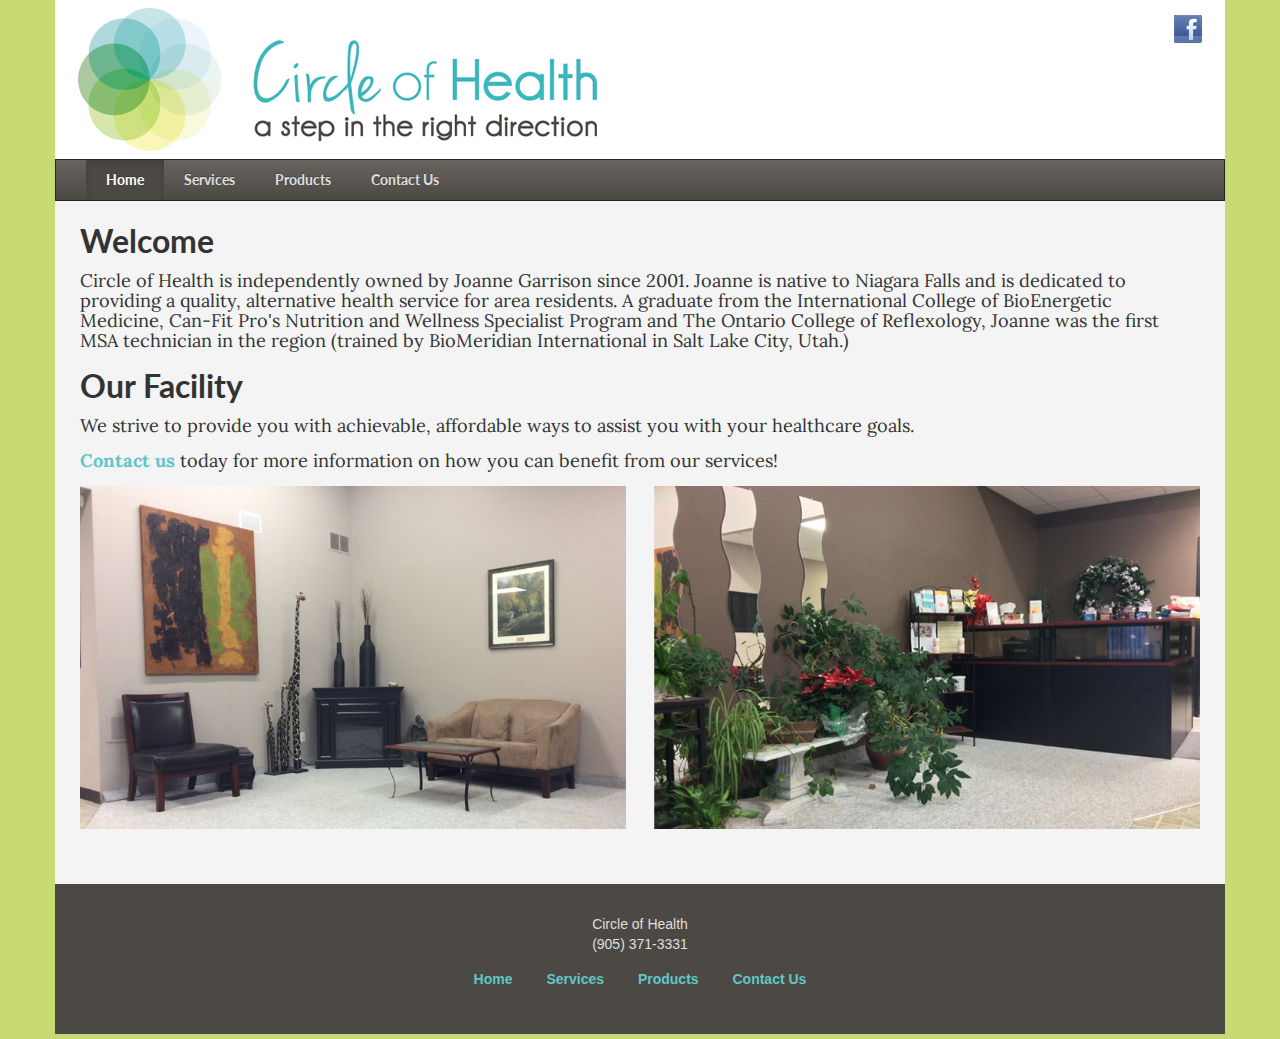
<file: index.html>
<!DOCTYPE html>
<html>
<head>
	<title>Circle of Health</title>

	<meta name="viewport" content="width=device-width, initial-scale=1.0">

	<link href='http://fonts.googleapis.com/css?family=Lato|Lora|Merienda+One' rel='stylesheet' type='text/css'>

	<link href="css/bootstrap.min.css" rel="stylesheet" media="screen">
	<link href="css/bootstrap-responsive.min.css" rel="stylesheet" media="screen">

	<link href="css/style.css" rel="stylesheet">
</head>	
<body>

	<div class="container">
		<div class="row-fluid">
			<div class="span12 header">

				<img src="img/logo_main.png" id="desktop-logo">
				<img src="img/logo_mobile.png" id="mobile-logo">

				<a href="https://www.facebook.com/cohjoanne" target="_blank">
					<img src="img/facebook.png" class="img-facebook" alt="Like us on Facebook!">
				</a>
			</div>
		</div>
		<div class="navbar navbar-inverse">
			<div class="navbar-inner">
				<!-- Desktop menu -->
				<ul class="nav" id="desktop-menu">
					<li class="active"><a href="#">Home</a></li>
					<li><a href="services/">Services</a></li>
					<li><a href="products/">Products</a></li>
					<li><a href="contact.html">Contact Us</a></li>
				</ul>

				<!-- Mobile menu -->
				<div class="dropdown" id="mobile-menu">
					<a class="dropdown-toggle" data-toggle="dropdown" href="#">Menu</a>
					<ul class="dropdown-menu pull-right">
						<li class="active"><a href="#">Home</a></li>
						<li><a href="services/">Services</a></li>
						<li><a href="products/">Products</a></li>
						<li><a href="contact.html">Contact Us</a></li>
					</ul>
				</div>
			</div>	
		</div>
		<div class="content">
			<div class="content-padding">
				<div class="row-fluid">
					<div class="span12">
						<h2>Welcome</h2>
						<p>
							Circle of Health is independently owned by Joanne Garrison since 2001. Joanne is native to Niagara Falls and is dedicated to providing a quality, alternative health service for area residents. A graduate from the International College of BioEnergetic Medicine, Can-Fit Pro's Nutrition and Wellness Specialist Program and The Ontario College of Reflexology, Joanne was the first MSA technician in the region (trained by BioMeridian International in Salt Lake City, Utah.)
						</p>
						
						<h2>Our Facility</h2>
						<p>
							We strive to provide you with achievable, affordable ways to assist you with your healthcare goals.
						</p>
						<p>
							 <a href="contact.html">Contact us</a> today for more information on how you can benefit from our services!
						</p>
								
					</div>
				</div>
				<div class="row-fluid">

					<div class="span6">
						<p><img src="img/waiting_area.png" alt="Waiting Room"/></p>
					</div>
					<div class="span6">
						<p><img src="img/reception.png" alt="Reception"/></p>
					</div>
				</div>
			</div>
		</div>
		<div class="row-fluid footer">
			<div class="span12 footer-padding">
				<p>Circle of Health<br/>(905) 371-3331</p>
				<p>
					<a href="#" class="a-inverse">Home</a> 
					<a href="services/" class="a-inverse">Services</a> 
					<a href="products/" class="a-inverse">Products</a> 
					<a href="contact.html" class="a-inverse">Contact Us</a> 
				</p>
				<p>

				</p>
			</div>
		</div>
	</div>

<script src="js/lib/jquery-1.11.1.min.js"></script>
<script src="js/lib/bootstrap.min.js"></script>
<script src="js/responsive.js"></script>
<script>
  (function(i,s,o,g,r,a,m){i['GoogleAnalyticsObject']=r;i[r]=i[r]||function(){
  (i[r].q=i[r].q||[]).push(arguments)},i[r].l=1*new Date();a=s.createElement(o),
  m=s.getElementsByTagName(o)[0];a.async=1;a.src=g;m.parentNode.insertBefore(a,m)
  })(window,document,'script','//www.google-analytics.com/analytics.js','ga');

  ga('create', 'UA-56943513-1', 'auto');
  ga('send', 'pageview');

</script>
</body>
</html>
</file>
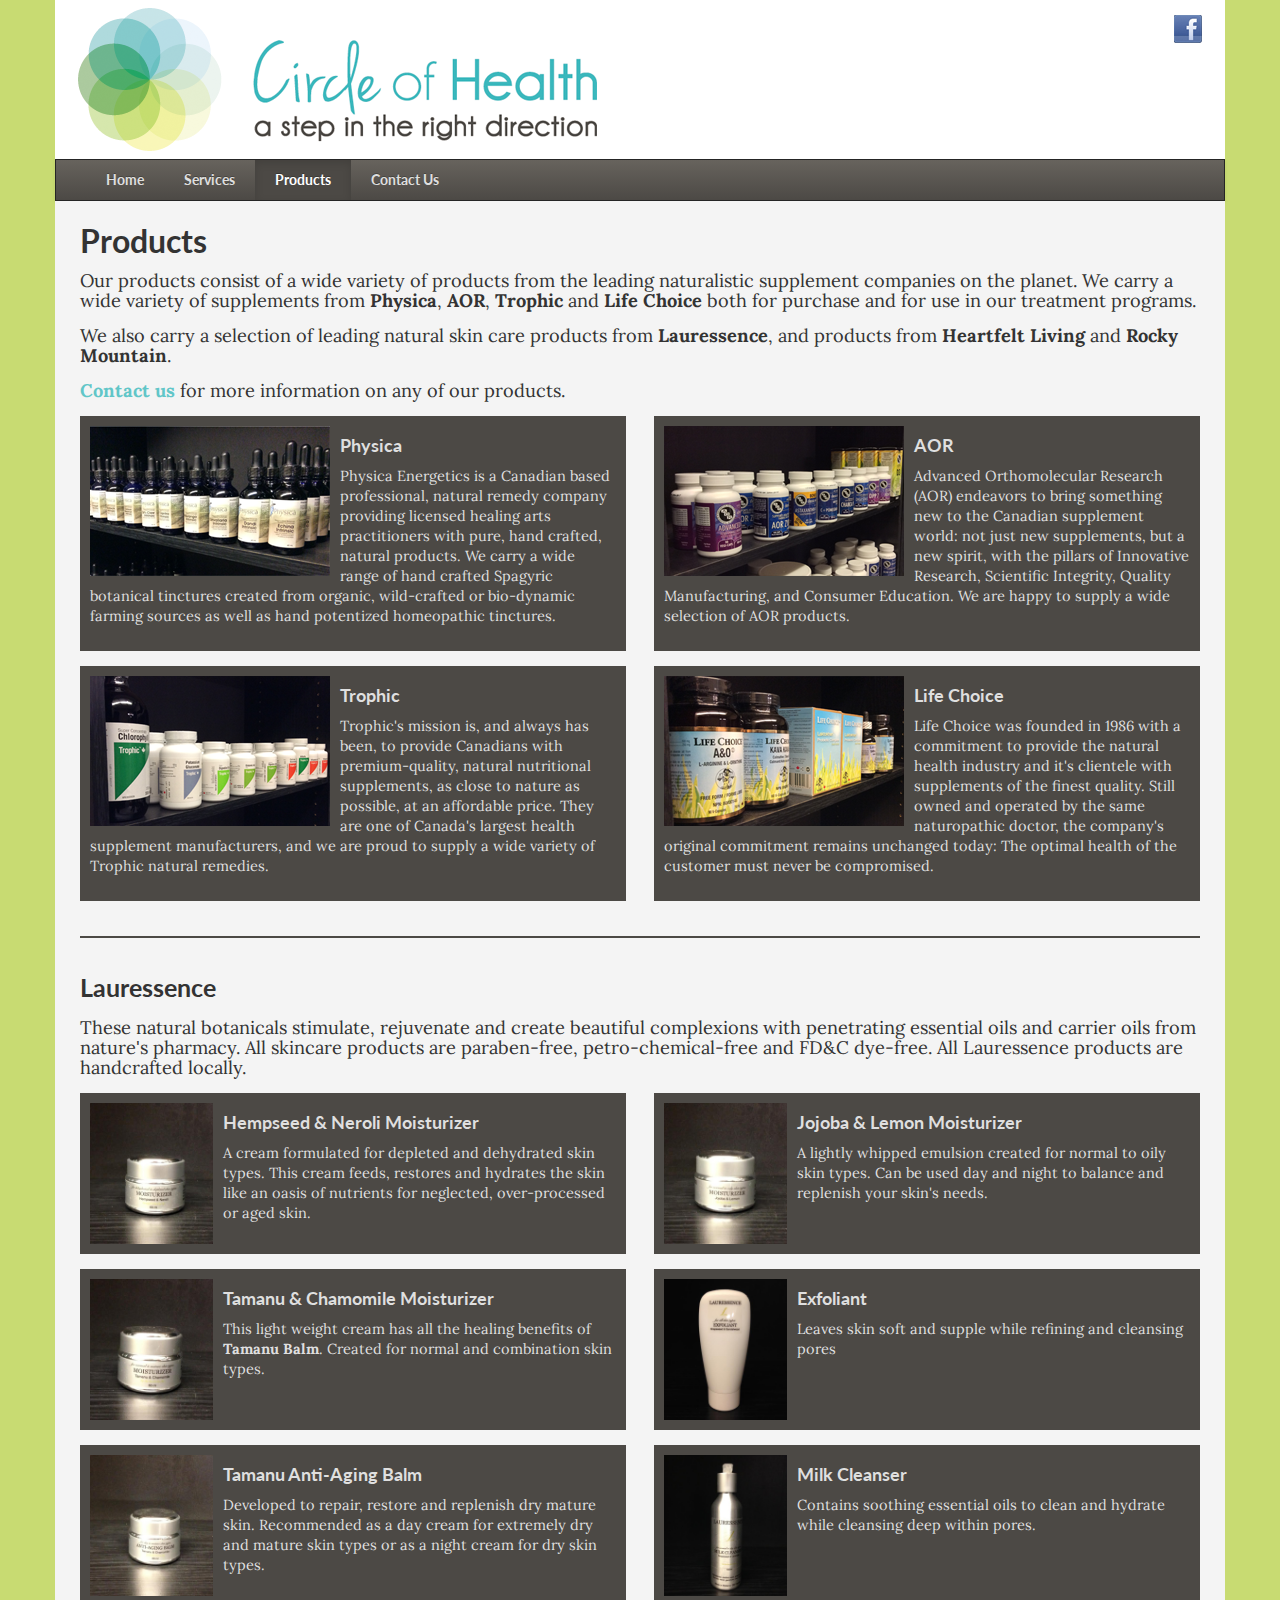
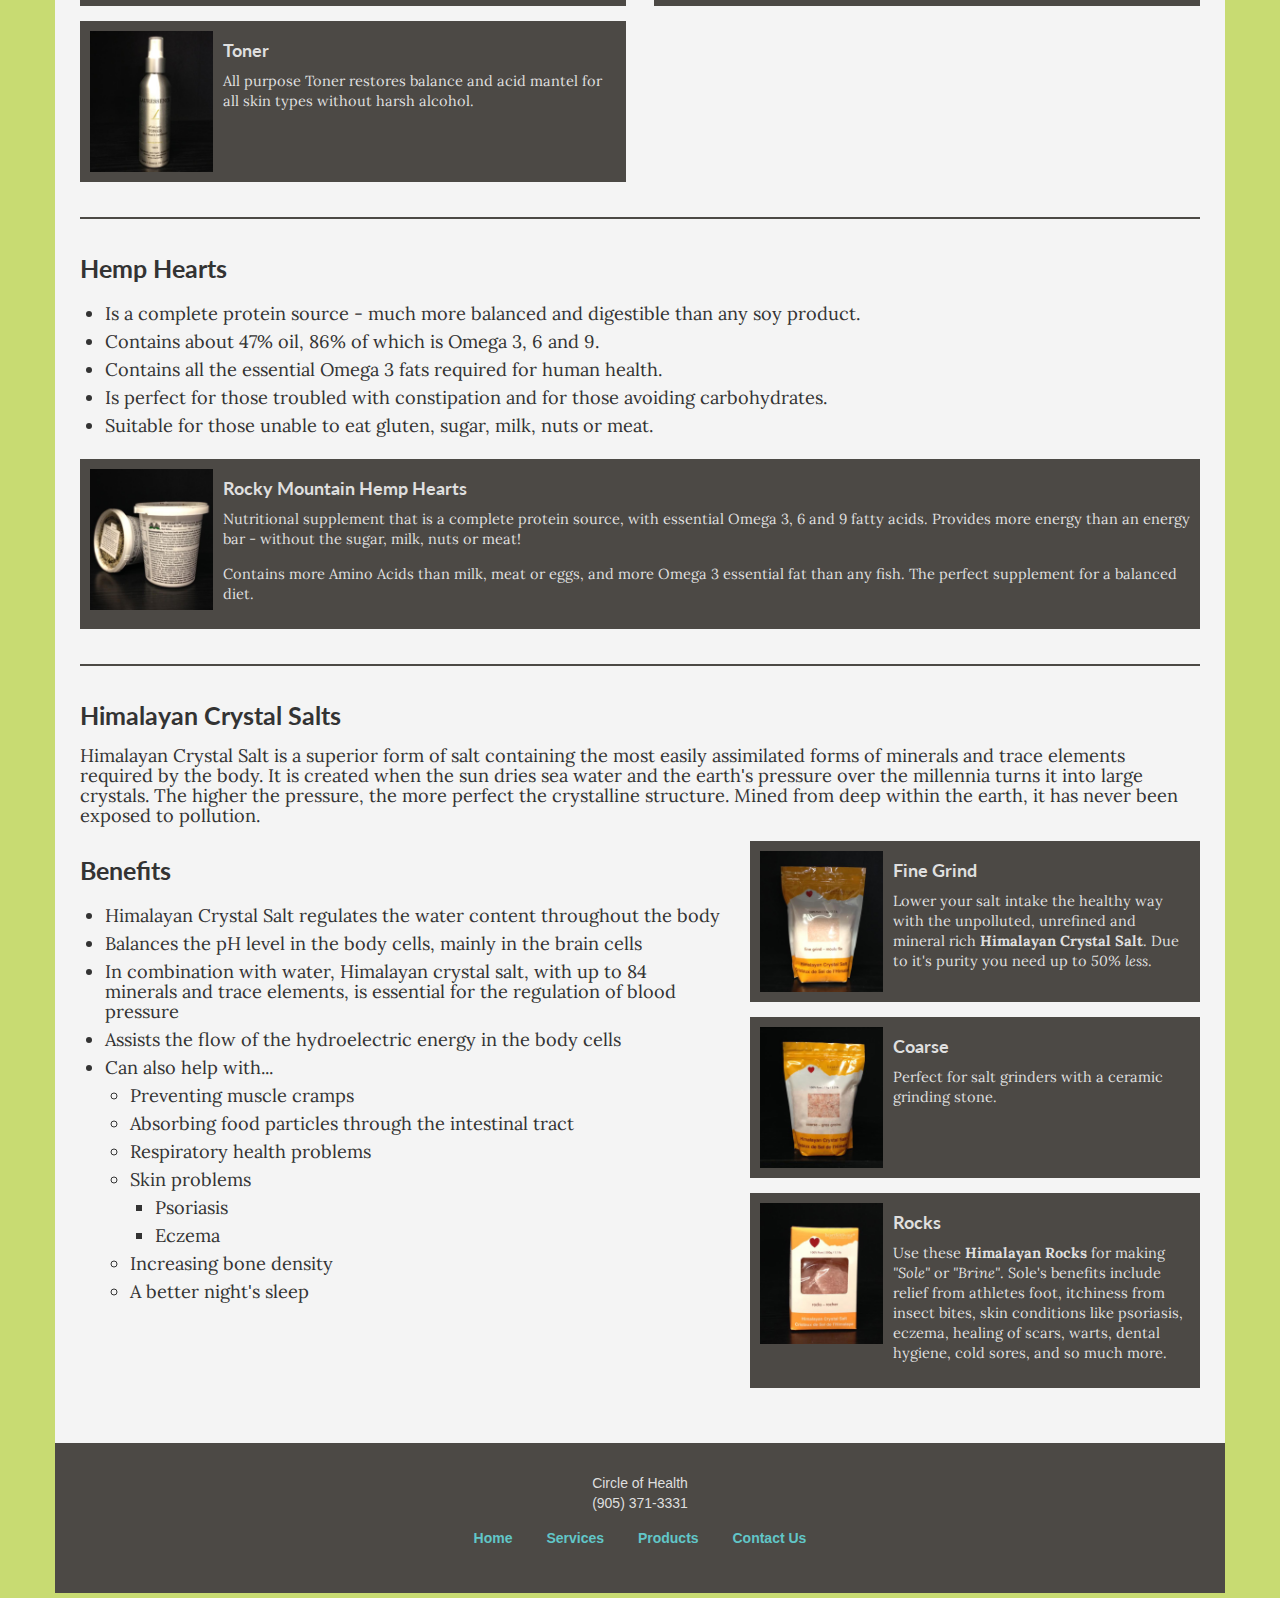
<file: products/index.html>
<!DOCTYPE html>
<html>
<head>
	<title>Products: Circle of Health</title>

	<meta name="viewport" content="width=device-width, initial-scale=1.0">

	<link href='http://fonts.googleapis.com/css?family=Lato|Lora|Merienda+One' rel='stylesheet' type='text/css'>

	<link href="../css/bootstrap.min.css" rel="stylesheet" media="screen">
	<link href="../css/bootstrap-responsive.min.css" rel="stylesheet" media="screen">

	<link href="../css/style.css" rel="stylesheet">
</head>	
<body>
	<div class="container">
		<div class="row-fluid">
			<div class="span12 header">

				<img src="../img/logo_main.png" id="desktop-logo">
				<img src="../img/logo_mobile.png" id="mobile-logo">

				<a href="https://www.facebook.com/cohjoanne" target="_blank">
					<img src="../img/facebook.png" class="img-facebook" alt="Like us on Facebook!">
				</a>
			</div>
		</div>
		<div class="navbar navbar-inverse">
			<div class="navbar-inner">
				<!-- Desktop menu -->
				<ul class="nav" id="desktop-menu">
					<li><a href="../">Home</a></li>
					<li><a href="../services/">Services</a></li>
					<li class="active"><a href="#">Products</a></li>
					<li><a href="../contact.html">Contact Us</a></li>
				</ul>

				<!-- Mobile menu -->
				<div class="dropdown" id="mobile-menu">
					<a class="dropdown-toggle" data-toggle="dropdown" href="#">Menu</a>
					<ul class="dropdown-menu pull-right">
						<li><a href="../">Home</a></li>
						<li><a href="../services/">Services</a></li>
						<li class="active"><a href="#">Products</a></li>
						<li><a href="../contact.html">Contact Us</a></li>
					</ul>
				</div>
			</div>	
		</div>
		<div class="content">
			<div class="content-padding">
				<div class="row-fluid">
					<div class="span12">
						<h2>Products</h2>
						<p>Our products consist of a wide variety of products from the leading naturalistic supplement companies on the planet. We carry a wide variety of supplements from <strong>Physica</strong>, <strong>AOR</strong>, <strong>Trophic</strong> and <strong>Life Choice</strong>
							both for purchase and for use in our treatment programs. </p><p>We also carry a selection of leading natural skin care products from <strong>Lauressence</strong>, and products from <strong>Heartfelt Living</strong> and <strong>Rocky Mountain</strong>.</p>
						<p><a href="../contact.html">Contact us</a> for more information on any of our products.</p>

					</div>					
				</div>
				<div class="row-fluid">
					<div class="span6">
						<div class="company">
							<img src="../img/products/physica.png">
							<h4>Physica</h4>
							<p>Physica Energetics is a Canadian based professional, natural remedy company providing licensed healing arts practitioners with pure, hand crafted, natural products. We carry a wide range of hand crafted Spagyric botanical tinctures created from organic, wild-crafted or bio-dynamic farming sources as well as hand potentized homeopathic tinctures.</p>
						</div>
					</div>
					<div class="span6">
						<div class="company">
							<img src="../img/products/aor.png">
							<h4>AOR</h4>
							<p>Advanced Orthomolecular Research (AOR) endeavors to bring something new to the Canadian supplement world: not just new supplements, but a new spirit, with the pillars of Innovative Research, Scientific Integrity, Quality Manufacturing, and Consumer Education. We are happy to supply a wide selection of AOR products.</p>
						</div>
					</div>
				</div>
				<div class="row-fluid">
					<div class="span6">
						<div class="company">
							<img src="../img/products/trophic.png">
							<h4>Trophic</h4>
								<p>Trophic's mission is, and always has been, to provide Canadians with premium-quality, natural nutritional supplements, as close to nature as possible, at an affordable price. They are one of Canada's largest health supplement manufacturers, and we are proud to supply a wide variety of Trophic natural remedies.
								</p>
						</div>
					</div>
					<div class="span6">
						<div class="company">
							<img src="../img/products/lifechoice.png">
							<h4>Life&nbsp;Choice</h4>
							<p>Life Choice was founded in 1986 with a commitment to provide the natural health industry and it's clientele with supplements of the finest quality.  Still owned and operated by the same naturopathic doctor, the company's original commitment remains unchanged today: The optimal health of the customer must never be compromised.</p>
						</div>
					</div>
				</div>

				<hr/>
				<!-- Lauressence -->
				<div class="row-fluid">
					<div class="span12">
						<h3>Lauressence</h3>
						<p>
							These natural botanicals stimulate, rejuvenate and create beautiful complexions with penetrating essential oils and carrier oils from nature's pharmacy.
							All skincare products are paraben-free, petro-chemical-free and FD&amp;C dye-free. All Lauressence products are handcrafted locally.
						</p>
					</div>
				</div>


				<div class="row-fluid">
					<div class="span6">
						<div class="product">
							<img src="../img/products/moisturizer_hempseed-neroli.jpg">
							<h4>Hempseed &amp; Neroli Moisturizer</h4>
							<p>A cream formulated for depleted and dehydrated skin types. This cream feeds, restores and hydrates the skin like an oasis of nutrients for neglected, over-processed or aged skin.</p>
						</div>
					</div>
					<div class="span6">
						<div class="product">
							<img src="../img/products/moisturizer_jojoba-lemon.jpg">
							<h4>Jojoba&nbsp;&amp;&nbsp;Lemon Moisturizer</h4>
							<p>A lightly whipped emulsion created for normal to oily skin types. Can be used day and night to balance and replenish your skin's needs.</p>
						</div>
					</div>
				</div>
				<div class="row-fluid">
					<div class="span6">
						<div class="product">
							<img src="../img/products/moisturizer_tamanu-chamomile.jpg">
							<h4>Tamanu&nbsp;&amp;&nbsp;Chamomile Moisturizer</h4>
							<p>This light weight cream has all the healing benefits of <strong>Tamanu Balm</strong>. Created for normal and combination skin types.</p>
						</div>
					</div>
					<div class="span6">
						<div class="product">
							<img src="../img/products/exfoliant_grapeseed-sandalwood.jpg">
							<h4>Exfoliant</h4>
							<p>Leaves skin soft and supple while refining and cleansing pores</p>
						</div>
					</div>
				</div>
				<div class="row-fluid">
					<div class="span6">
						<div class="product">
							<img src="../img/products/antiaging_tamanu-chamomile.jpg">
							<h4>Tamanu&nbsp;Anti-Aging Balm</h4>
							<p>Developed to repair, restore and replenish dry mature skin. Recommended as a day cream for extremely dry and mature skin types or as a night cream for dry skin types.</p>
						</div>
					</div>
					<div class="span6">
						<div class="product">
							<img src="../img/products/milkcleanser_grapeseed-lavender.jpg">
							<h4>Milk&nbsp;Cleanser</h4>
							<p>Contains soothing essential oils to clean and hydrate while cleansing deep within pores.</p>
						</div>
					</div>
				</div>
				<div class="row-fluid">
					<div class="span6">
						<div class="product">
							<img src="../img/products/toner.jpg">
							<h4>Toner</h4>
							<p>All purpose Toner restores balance and acid mantel for all skin types without harsh alcohol.</p>
						</div>
					</div>
				</div>

				<hr/>

				<div class="row-fluid">
					<div class="span12">
						<h3>Hemp Hearts</h3>
						<p>
							<ul>
								<li>Is a complete protein source - much more balanced and digestible than any soy product.</li>
								<li>Contains about 47% oil, 86% of which is Omega 3, 6 and 9.</li>
								<li>Contains all the essential Omega 3 fats required for human health.</li>
								<li>Is perfect for those troubled with constipation and for those avoiding carbohydrates.</li>
								<li>Suitable for those unable to eat gluten, sugar, milk, nuts or meat.</li>
							</ul>

						</p>
					</div>
				</div>
				<div class="row-fluid">
					<div class="span12">
						<div class="product">
							<img src="../img/products/hemphearts.jpg">
							<h4>Rocky&nbsp;Mountain Hemp&nbsp;Hearts</h4>
							<p>Nutritional supplement that is a complete protein source, with essential Omega 3, 6 and 9 fatty acids. Provides more energy than an energy bar - without the sugar, milk, nuts or meat!</p>
							<p>Contains more Amino Acids than milk, meat or eggs, and more Omega 3 essential fat than any fish. The perfect supplement for a balanced diet.</p>

						</div>
					</div>
				</div>
				<hr/>

				<div class="row-fluid">
					<div class="span12">
						<h3>Himalayan Crystal Salts</h3>
						<p>
							Himalayan Crystal Salt is a superior form of salt containing the most easily assimilated forms of minerals and trace elements required by the body. It is created when the sun dries sea water and the earth's pressure over the millennia turns it into large crystals. The higher the pressure, the more perfect the crystalline structure. Mined from deep within the earth, it has never been exposed to pollution.
						</p>
					</div>
				</div>
				<div class="row-fluid">
					<div class="span7">
						<h3>Benefits</h3>
						<p>
							<ul>
								<li>Himalayan Crystal Salt regulates the water content throughout the body</li>
								<li>Balances the pH level in the body cells, mainly in the brain cells</li>
								<li>In combination with water, Himalayan crystal salt, with up to 84 minerals and trace elements, is essential for the regulation of blood pressure</li>
								<li>Assists the flow of the hydroelectric energy in the body cells</li>
								<li>Can also help with...</li>
								<ul>
									<li>Preventing muscle cramps</li>
									<li>Absorbing food particles through the intestinal tract</li>
									<li>Respiratory health problems</li>
									<li>Skin problems</li>
									<ul>
										<li>Psoriasis</li>
										<li>Eczema</li>
									</ul>
									<li>Increasing bone density</li>
									<li>A better night's sleep</li>
								</ul>
							</ul>
						</p>
					</div>
					<div class="span5">
						<div class="product">
							<img src="../img/products/crystal-fine.jpg">
							<h4>Fine&nbsp;Grind</h4>
							<p>Lower your salt intake the healthy way with the unpolluted, unrefined and mineral rich <strong>Himalayan Crystal Salt</strong>. Due to it's purity you need up to <em>50% less</em>.</p>
						</div>
						<div class="product">
							<img src="../img/products/crystal-coarse.jpg">
							<h4>Coarse</h4>
							<p>Perfect for salt grinders with a ceramic grinding stone.</p>
						</div>
						<div class="product">
							<img src="../img/products/crystal-rocks.jpg">
							<h4>Rocks</h4>
							<p>Use these <strong>Himalayan Rocks</strong> for making <em>"Sole"</em> or <em>"Brine"</em>. Sole's benefits include relief from athletes foot, itchiness from insect bites, skin conditions like
								psoriasis, eczema, healing of scars, warts, dental hygiene, cold sores, and so much more.</p>
						</div>
					</div>
				</div>
			</div>
		</div>
		<div class="row-fluid footer">
			<div class="span12 footer-padding">
				<p>Circle of Health<br/>(905) 371-3331</p>
				<p>
					<a href="../" class="a-inverse">Home</a> 
					<a href="../services/" class="a-inverse">Services</a> 
					<a href="#" class="a-inverse">Products</a> 
					<a href="../contact.html" class="a-inverse">Contact Us</a> 
				</p>
				<p>

				</p>
			</div>
		</div>
	</div>

<script src="../js/lib/jquery-1.11.1.min.js"></script>
<script src="../js/lib/bootstrap.min.js"></script>
<script src="../js/responsive.js"></script>
<script>
  (function(i,s,o,g,r,a,m){i['GoogleAnalyticsObject']=r;i[r]=i[r]||function(){
  (i[r].q=i[r].q||[]).push(arguments)},i[r].l=1*new Date();a=s.createElement(o),
  m=s.getElementsByTagName(o)[0];a.async=1;a.src=g;m.parentNode.insertBefore(a,m)
  })(window,document,'script','//www.google-analytics.com/analytics.js','ga');

  ga('create', 'UA-56943513-1', 'auto');
  ga('send', 'pageview');

</script>
</body>
</html>
</file>
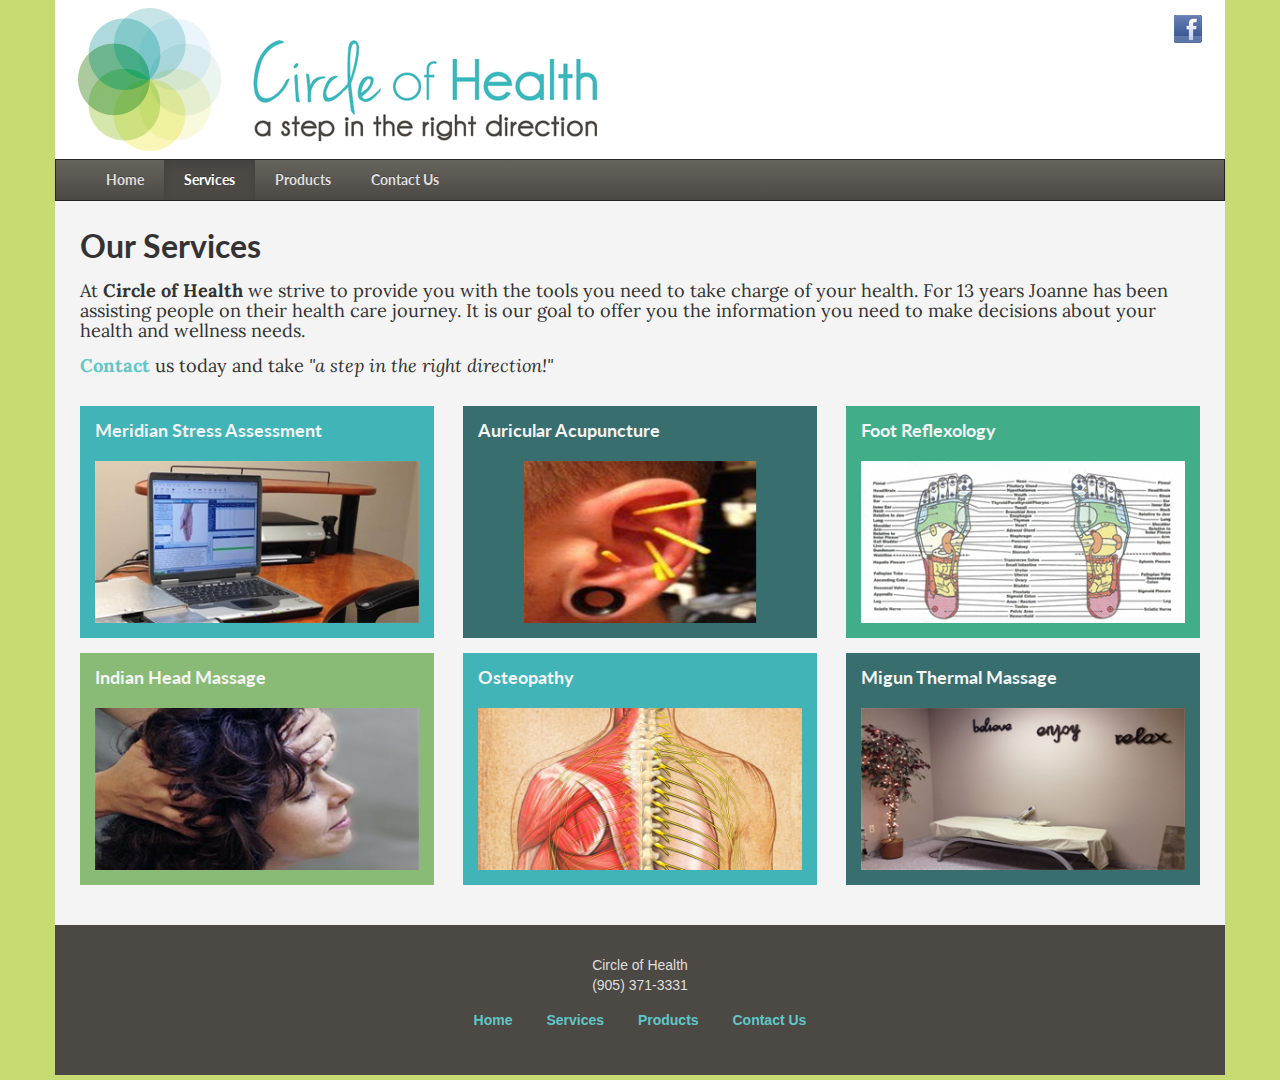
<file: services/index.html>
<!DOCTYPE html>
<html>
<head>
	<title>Services: Circle of Health</title>

	<meta name="viewport" content="width=device-width, initial-scale=1.0">

	<link href='http://fonts.googleapis.com/css?family=Lato|Lora|Merienda+One' rel='stylesheet' type='text/css'>

	<link href="../css/bootstrap.min.css" rel="stylesheet" media="screen">
	<link href="../css/bootstrap-responsive.min.css" rel="stylesheet" media="screen">

	<link href="../css/style.css" rel="stylesheet">
</head>	
<body>

	<div class="container">
		<div class="row-fluid">
			<div class="span12 header">
				<img src="../img/logo_main.png" id="desktop-logo">
				<img src="../img/logo_mobile.png" id="mobile-logo">

				<a href="https://www.facebook.com/cohjoanne" target="_blank">
					<img src="../img/facebook.png" class="img-facebook" alt="Like us on Facebook!">
				</a>
			</div>
		</div>

		<div class="navbar navbar-inverse">
			<div class="navbar-inner">
				<!-- Desktop menu -->
				<ul class="nav" id="desktop-menu">
					<li><a href="../index.html">Home</a></li>
					<li class="active"><a href="#">Services</a></li>
					<li><a href="../products/">Products</a></li>
					<li><a href="../contact.html">Contact Us</a></li>
				</ul>

				<!-- Mobile menu -->
				<div class="dropdown" id="mobile-menu">
					<a class="dropdown-toggle" data-toggle="dropdown" href="#">Menu</a>
					<ul class="dropdown-menu pull-right">
						<li><a href="../index.html">Home</a></li>
						<li class="active"><a href="#">Services</a></li>
						<li><a href="../products/">Products</a></li>
						<li><a href="../contact.html">Contact Us</a></li>
					</ul>
				</div>
			</div>	
		</div>

		<div class="content">
			<div class="content-padding">
				<div class="row-fluid">
					<div class="span12">
						<p>
							<h2>Our Services</h2>
						</p>
						<p>
							At <strong>Circle of Health</strong> we strive to provide you with the tools you need to take charge of your health.   For 13 years Joanne has been assisting people on their health care journey.   It is our goal to offer you the information you need to make decisions about your health and wellness needs. 
						</p>
						<p>
							<a href="../contact.html">Contact</a> us today and take <em>"a step in the right direction!"</em>
						</p>
					</div>
				</div>

				<div class="row-fluid">
					<div class="span4">
						<a href="msa.html">
							<div class="service-pane">
								<div class="service-pane-top blue">
									<h4>Meridian Stress Assessment</h4>
									<img src="../img/services/msa.png" alt="">
								</div>
							</div>
						</a>
					</div>

					<div class="span4">
						<a href="auricular_acupuncture.html">
							<div class="service-pane">
								<div class="service-pane-top blueDark">
									<h4>Auricular Acupuncture</h4>
									<img src="../img/services/ear_acupuncture.png" alt="">
								</div>
							</div>
						</a>
					</div>

					<div class="span4">
						<a href="foot_reflexology.html">
							<div class="service-pane">
								<div class="service-pane-top green">
									<h4>Foot Reflexology</h4>
									<img src="../img/services/footreflexology.png" alt="">
								</div>
								<!--<div class="service-pane-bottom">
									Learn More
								</div>-->
							</div>
						</a>
					</div>
				</div>
				<div class="row-fluid">
					<div class="span4">
						<a href="indian_head_massage.html">
							<div class="service-pane">
								<div class="service-pane-top sage">
									<h4>Indian Head Massage</h4>
									<img src="../img/services/indian_head_massage.png" alt="">
								</div>
								<!--<div class="service-pane-bottom">
									Learn More
								</div>-->
							</div>
						</a>
					</div>

					<div class="span4">
						<a href="osteopathy.html">
							<div class="service-pane">
								<div class="service-pane-top blue">
									<h4>Osteopathy</h4>
									<img src="../img/services/osteopathy.png" alt="">
								</div>
								<!--<div class="service-pane-bottom">
									Learn More
								</div>-->
							</div>
						</a>
					</div>

					<div class="span4">
						<a href="other.html">
							<div class="service-pane">
								<div class="service-pane-top blueDark">
									<h4>Migun Thermal Massage</h4>
									<img src="../img/services/massage_bed.png" alt="">
								</div>
								<!--<div class="service-pane-bottom">
									Learn More
								</div>-->
							</div>
						</a>
					</div>
				</div>
			</div>
		</div>


		<div class="row-fluid footer">
			<div class="span12 footer-padding">
				<p>Circle of Health<br/>(905) 371-3331</p>
				<p>
					<a href="../index.html" class="a-inverse">Home</a> 
					<a href="#" class="a-inverse">Services</a> 
					<a href="../products/" class="a-inverse">Products</a> 
					<a href="../contact.html" class="a-inverse">Contact Us</a>
				</p>
			</div>
		</div>
	</div>

<script src="../js/lib/jquery-1.11.1.min.js"></script>
<script src="../js/lib/bootstrap.min.js"></script>
<script src="../js/responsive.js"></script>
<script>
  (function(i,s,o,g,r,a,m){i['GoogleAnalyticsObject']=r;i[r]=i[r]||function(){
  (i[r].q=i[r].q||[]).push(arguments)},i[r].l=1*new Date();a=s.createElement(o),
  m=s.getElementsByTagName(o)[0];a.async=1;a.src=g;m.parentNode.insertBefore(a,m)
  })(window,document,'script','//www.google-analytics.com/analytics.js','ga');

  ga('create', 'UA-56943513-1', 'auto');
  ga('send', 'pageview');

</script>
</body>
</html>
</file>
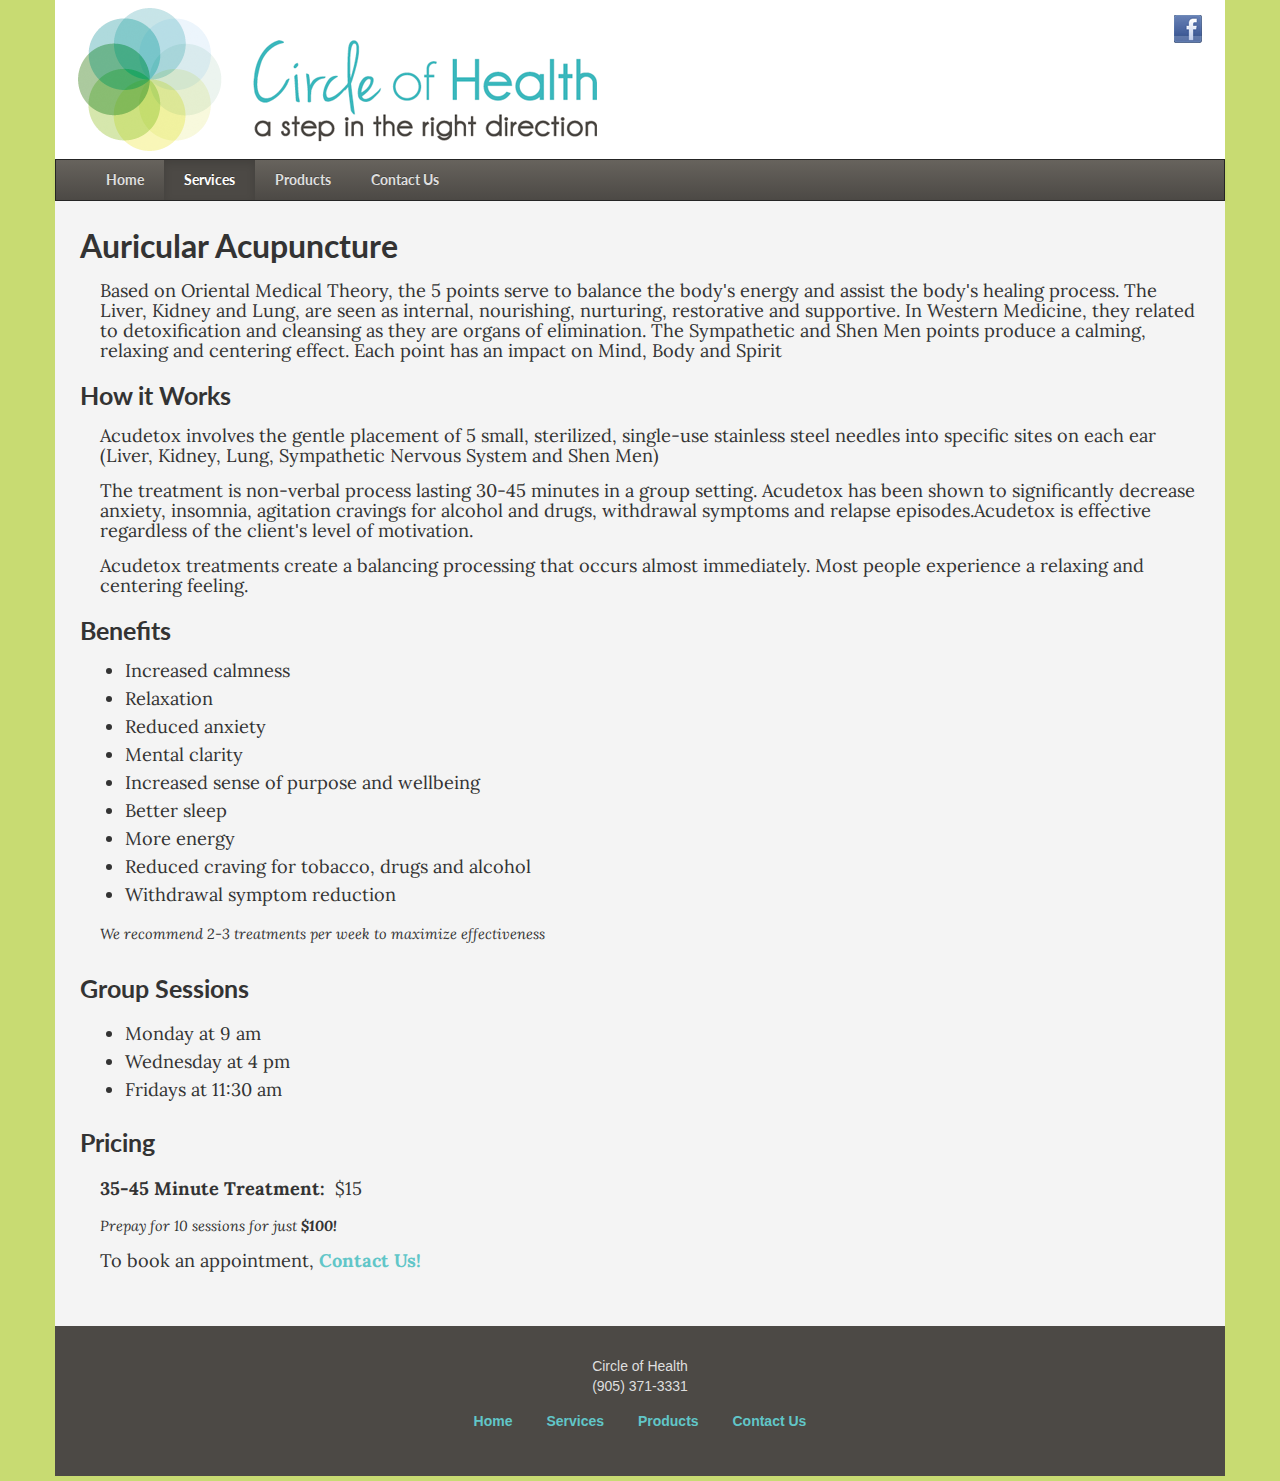
<file: services/auricular_acupuncture.html>
<!DOCTYPE html>
<html>
<head>
	<title>Auracular Acupuncture: Circle of Health</title>

	<meta name="viewport" content="width=device-width, initial-scale=1.0">

	<link href='http://fonts.googleapis.com/css?family=Lato|Lora|Merienda+One' rel='stylesheet' type='text/css'>

	<link href="../css/bootstrap.min.css" rel="stylesheet" media="screen">
	<link href="../css/bootstrap-responsive.min.css" rel="stylesheet" media="screen">

	<link href="../css/style.css" rel="stylesheet">
</head>	
<body>

	<div class="container">
		<div class="row-fluid">
			<div class="span12 header">
				<img src="../img/logo_main.png" id="desktop-logo">
				<img src="../img/logo_mobile.png" id="mobile-logo">

				<a href="https://www.facebook.com/cohjoanne" target="_blank">
					<img src="../img/facebook.png" class="img-facebook" alt="Like us on Facebook!">
				</a>
			</div>
		</div>

		<div class="navbar navbar-inverse">
			<div class="navbar-inner">
				<!-- Desktop menu -->
				<ul class="nav" id="desktop-menu">
					<li><a href="../index.html">Home</a></li>
					<li class="active"><a href="index.html">Services</a></li>
					<li><a href="../products/">Products</a></li>
					<li><a href="../contact.html">Contact Us</a></li>
				</ul>

				<!-- Mobile menu -->
				<div class="dropdown" id="mobile-menu">
					<a class="dropdown-toggle" data-toggle="dropdown" href="#">Menu</a>
					<ul class="dropdown-menu pull-right">
						<li><a href="../index.html">Home</a></li>
						<li class="active"><a href="index.html">Services</a></li>
						<li><a href="../products/">Products</a></li>
						<li><a href="../contact.html">Contact Us</a></li>
					</ul>
				</div>
			</div>	
		</div>

		<div class="content">
			<div class="content-padding">
				<div class="row-fluid">
					<div class="span12">
						<p>
							<h2>Auricular Acupuncture</h2>
						</p>
						<p class="p-indent">
							Based on Oriental Medical Theory, the 5 points serve to balance the body's energy and assist the body's healing process. The Liver, Kidney and Lung, are seen as internal, nourishing, nurturing, restorative and supportive. In Western Medicine, they related to detoxification and cleansing as they are organs of elimination. The Sympathetic and Shen Men points produce a calming, relaxing and centering effect. Each point has an impact on Mind, Body and Spirit
						</p>
						<p>

						</p>

						<h3>How it Works</h3>
						<p class="p-indent">
							Acudetox involves the gentle placement of 5 small, sterilized, single-use stainless steel needles into specific sites on each ear (Liver, Kidney, Lung, Sympathetic Nervous System and Shen Men) 
						</p>	
						<p class="p-indent">
							The treatment is non-verbal process lasting 30-45 minutes in a group setting. 
							Acudetox has been shown to significantly decrease anxiety, insomnia, agitation cravings for alcohol and drugs, withdrawal symptoms and relapse episodes.Acudetox is effective regardless of the client's level of motivation.
						</p>	
						<p class="p-indent">
							Acudetox treatments create a balancing processing that occurs almost immediately. Most people experience a relaxing and centering feeling.
						</p>	
						<h3>Benefits</h3>
						<ul class="ul-padding">
							<li>Increased calmness</li>
							<li>Relaxation</li>
							<li>Reduced anxiety</li>
							<li>Mental clarity</li>
							<li>Increased sense of purpose and wellbeing</li>
							<li>Better sleep</li>
							<li>More energy</li>
							<li>Reduced craving for tobacco, drugs and alcohol</li>
							<li>Withdrawal symptom reduction</li>
						</ul>	
						<p><span class="p-indent note">We recommend 2-3 treatments per week to maximize effectiveness</span></p>
					</div>
				</div>
				

				<div class="row-fluid">
					<div class="span12">
						<h3>Group Sessions</h3> 						
						<p>
							<ul class="ul-padding">
								<li>Monday at 9 am</li>
								<li>Wednesday at 4 pm</li>
								<li>Fridays at 11:30 am</li>
							</ul>
						<!--		
							<p>
								<span class="p-indent note">* Ongoing group sessions begin January 27</span>
							</p>
						-->
						</p>

						<h3>Pricing</h3>
						<p>
							<table>
								<tr>
									<td><strong>35-45 Minute Treatment:</strong></td>
									<td>$15</td>
								</tr>
							</table>
						</p>
						<p><span class="p-indent note">Prepay for 10 sessions for just <strong>$100!</strong></span></p>
					</div>
				</div>
				<div class="row-fluid">
					<div class="span12">
						<p class="p-indent">To book an appointment, <a href="../contact.html"> Contact Us!</a></p>
					</div>
				</div>
			</div>
		</div>



		<div class="row-fluid footer">
			<div class="span12 footer-padding">
				<p>Circle of Health<br/>
					(905) 371-3331</p>
				<p>
					<a href="../index.html" class="a-inverse">Home</a> 
					<a href="index.html" class="a-inverse">Services</a> 
					<a href="../products/" class="a-inverse">Products</a> 
					<a href="../contact.html" class="a-inverse">Contact Us</a>
				</p>
			</div>
		</div>
	</div>

<script src="../js/lib/jquery-1.11.1.min.js"></script>
<script src="../js/lib/bootstrap.min.js"></script>
<script src="../js/responsive.js"></script>
<script>
  (function(i,s,o,g,r,a,m){i['GoogleAnalyticsObject']=r;i[r]=i[r]||function(){
  (i[r].q=i[r].q||[]).push(arguments)},i[r].l=1*new Date();a=s.createElement(o),
  m=s.getElementsByTagName(o)[0];a.async=1;a.src=g;m.parentNode.insertBefore(a,m)
  })(window,document,'script','//www.google-analytics.com/analytics.js','ga');

  ga('create', 'UA-56943513-1', 'auto');
  ga('send', 'pageview');

</script>
</body>
</html>
</file>
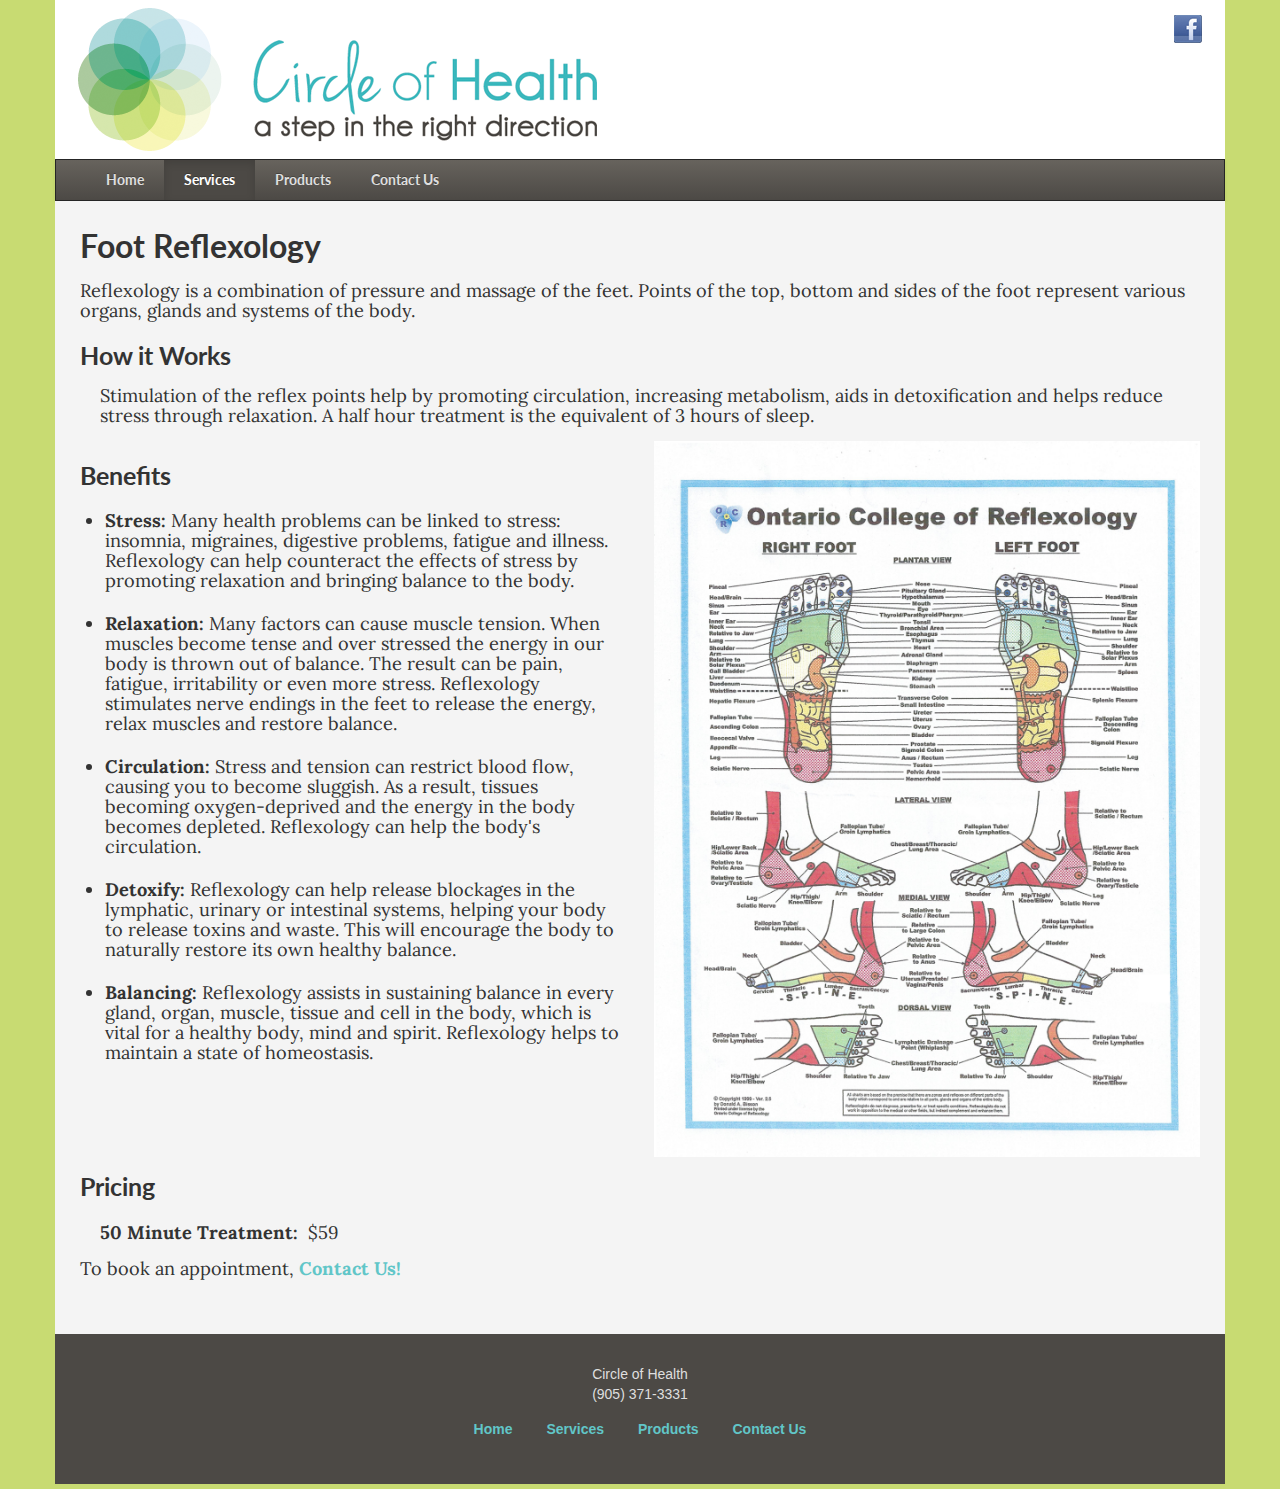
<file: services/foot_reflexology.html>
<!DOCTYPE html>
<html>
<head>
	<title>Foot Reflexology: Circle of Health</title>

	<meta name="viewport" content="width=device-width, initial-scale=1.0">

	<link href='http://fonts.googleapis.com/css?family=Lato|Lora|Merienda+One' rel='stylesheet' type='text/css'>

	<link href="../css/bootstrap.min.css" rel="stylesheet" media="screen">
	<link href="../css/bootstrap-responsive.min.css" rel="stylesheet" media="screen">

	<link href="../css/style.css" rel="stylesheet">
</head>	
<body>

	<div class="container">
		<div class="row-fluid">
			<div class="span12 header">
				<img src="../img/logo_main.png" id="desktop-logo">
				<img src="../img/logo_mobile.png" id="mobile-logo">

				<a href="https://www.facebook.com/cohjoanne" target="_blank">
					<img src="../img/facebook.png" class="img-facebook" alt="Like us on Facebook!">
				</a>
			</div>
		</div>

		<div class="navbar navbar-inverse">
			<div class="navbar-inner">
				<!-- Desktop menu -->
				<ul class="nav" id="desktop-menu">
					<li><a href="../index.html">Home</a></li>
					<li class="active"><a href="index.html">Services</a></li>
					<li><a href="../products/">Products</a></li>
					<li><a href="../contact.html">Contact Us</a></li>
				</ul>

				<!-- Mobile menu -->
				<div class="dropdown" id="mobile-menu">
					<a class="dropdown-toggle" data-toggle="dropdown" href="#">Menu</a>
					<ul class="dropdown-menu pull-right">
						<li><a href="../index.html">Home</a></li>
						<li class="active"><a href="index.html">Services</a></li>
						<li><a href="../products/">Products</a></li>
						<li><a href="../contact.html">Contact Us</a></li>
					</ul>
				</div>
			</div>	
		</div>

		<div class="content">
			<div class="content-padding">
				<div class="row-fluid">
					<div class="span12">
						<p>
							<h2>Foot Reflexology</h2>
						</p>
						<p>
							Reflexology is a combination of pressure and massage of the feet. Points of the top, bottom and sides of the foot represent various organs, glands and systems of the body.
						</p>
						<h3>How it Works</h3>
						<p class="p-indent">
							 Stimulation of the reflex points help by promoting circulation, increasing metabolism, aids in detoxification and helps reduce stress through relaxation. A half hour treatment is the equivalent of 3 hours of sleep. 
						</p>
					</div>
				</div>
				<div class="row-fluid">
					<div class="span6">
						<p>
							<h3>Benefits</h3>
						</p>
						<ul>
							<li><p><strong>Stress: </strong>
							Many health problems can be linked to stress: insomnia, migraines, digestive problems, fatigue and illness. Reflexology can help counteract the effects of stress by promoting relaxation and bringing balance to the body. 
							</p></li>
							<li><p><strong>Relaxation:  </strong>Many factors can cause muscle tension. When muscles become tense and over stressed the energy in our body is thrown out of balance. The result can be pain, fatigue, irritability or even more stress. Reflexology stimulates nerve endings in the feet to release the energy, relax muscles and restore balance.
							</p></li>
							<li><p><strong>Circulation:  </strong>Stress and tension can restrict blood flow, causing you to become sluggish. As a result,  tissues becoming oxygen-deprived and the energy in the body becomes depleted. Reflexology can help the body's circulation.
							</p></li>
							<li><p><strong>Detoxify:  </strong>Reflexology can help release blockages in the lymphatic, urinary or intestinal systems, helping your body to release toxins and waste. This will encourage the body to naturally restore its own healthy balance.
							</p></li>
							<li><p><strong>Balancing:  </strong>Reflexology assists in sustaining balance in every gland, organ, muscle, tissue and cell in the body, which is vital for a healthy body, mind and spirit.  Reflexology helps to maintain a state of homeostasis.
							</p></li>
						</uL>
					</div>
					<div class="span6">
						<a href="../img/services/foot_reflexology.png">
							<img src="../img/services/foot_reflexology.png" id="desktop-logo">
						</a>
					</div>
				
				</div>
				<div class="row-fluid">
					<div class="span12">
						<h3>Pricing</h3>
						<p>
							<table>
								<tr>
									<td><strong>50 Minute Treatment:</strong></td>
									<td>$59</td>
								</tr>
							</table>
						</p>
					</div>
				</div>
				<div class="row-fluid">
					<div class="span12">
						<p>To book an appointment, <a href="../contact.html"> Contact Us!</a></p>
					</div>
				</div>
			</div>
		</div>



		<div class="row-fluid footer">
			<div class="span12 footer-padding">
				<p>Circle of Health<br/>(905) 371-3331</p>
				<p>
					<a href="../index.html" class="a-inverse">Home</a> 
					<a href="index.html" class="a-inverse">Services</a> 
					<a href="../products/" class="a-inverse">Products</a> 
					<a href="../contact.html" class="a-inverse">Contact Us</a>
				</p>
			</div>
		</div>
	</div>

<script src="../js/lib/jquery-1.11.1.min.js"></script>
<script src="../js/lib/bootstrap.min.js"></script>
<script src="../js/responsive.js"></script>
<script>
  (function(i,s,o,g,r,a,m){i['GoogleAnalyticsObject']=r;i[r]=i[r]||function(){
  (i[r].q=i[r].q||[]).push(arguments)},i[r].l=1*new Date();a=s.createElement(o),
  m=s.getElementsByTagName(o)[0];a.async=1;a.src=g;m.parentNode.insertBefore(a,m)
  })(window,document,'script','//www.google-analytics.com/analytics.js','ga');

  ga('create', 'UA-56943513-1', 'auto');
  ga('send', 'pageview');

</script>
</body>
</html>
</file>
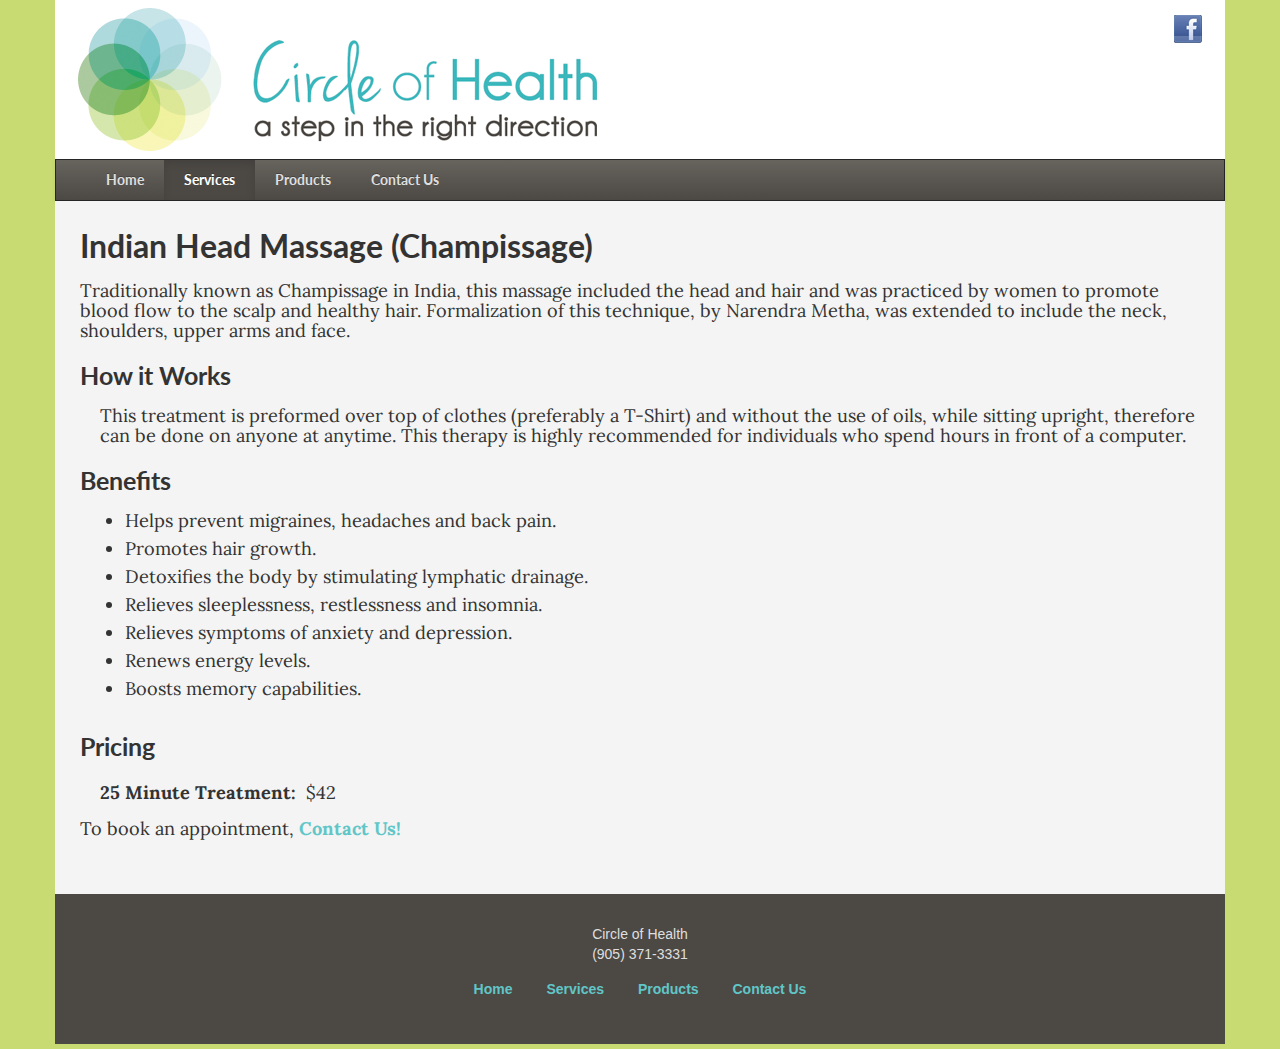
<file: services/indian_head_massage.html>
<!DOCTYPE html>
<html>
<head>
	<title>Indian Head Massage: Circle of Health</title>

	<meta name="viewport" content="width=device-width, initial-scale=1.0">

	<link href='http://fonts.googleapis.com/css?family=Lato|Lora|Merienda+One' rel='stylesheet' type='text/css'>

	<link href="../css/bootstrap.min.css" rel="stylesheet" media="screen">
	<link href="../css/bootstrap-responsive.min.css" rel="stylesheet" media="screen">

	<link href="../css/style.css" rel="stylesheet">
</head>	
<body>

	<div class="container">
		<div class="row-fluid">
			<div class="span12 header">
				<img src="../img/logo_main.png" id="desktop-logo">
				<img src="../img/logo_mobile.png" id="mobile-logo">

				<a href="https://www.facebook.com/cohjoanne" target="_blank">
					<img src="../img/facebook.png" class="img-facebook" alt="Like us on Facebook!">
				</a>
			</div>
		</div>

		<div class="navbar navbar-inverse">
			<div class="navbar-inner">
				<!-- Desktop menu -->
				<ul class="nav" id="desktop-menu">
					<li><a href="../index.html">Home</a></li>
					<li class="active"><a href="index.html">Services</a></li>
					<li><a href="../products/">Products</a></li>
					<li><a href="../contact.html">Contact Us</a></li>
				</ul>

				<!-- Mobile menu -->
				<div class="dropdown" id="mobile-menu">
					<a class="dropdown-toggle" data-toggle="dropdown" href="#">Menu</a>
					<ul class="dropdown-menu pull-right">
						<li><a href="../index.html">Home</a></li>
						<li class="active"><a href="index.html">Services</a></li>
						<li><a href="../products/">Products</a></li>
						<li><a href="../contact.html">Contact Us</a></li>
					</ul>
				</div>
			</div>	
		</div>

		<div class="content">
			<div class="content-padding">
				<div class="row-fluid">
					<div class="span12">
						<p>
							<h2>Indian Head Massage (Champissage)</h2>
						</p>
						<p>
							Traditionally known as Champissage in India, this massage included the head and hair and was practiced by women to promote blood flow to the scalp and healthy hair. Formalization of this technique, by Narendra Metha, was extended to include the neck, shoulders, upper arms and face.
						</p>
						<h3>How it Works</h3>
						<p class="p-indent">
							
							 This treatment is preformed over top of clothes (preferably a T-Shirt) and without the use of oils, while sitting upright, therefore can be done on anyone at anytime. This therapy is highly recommended for individuals who spend hours in front of a computer. 
						</p>
						<h3>Benefits</h3>
						<ul class="ul-padding">
							<li>Helps prevent migraines, headaches and back pain.</li>
							<li>Promotes hair growth.</li>
							<li>Detoxifies the body by stimulating lymphatic drainage.</li>
							<li>Relieves sleeplessness, restlessness and insomnia.</li>
							<li>Relieves symptoms of anxiety and depression.</li>
							<li>Renews energy levels.</li>
							<li>Boosts memory capabilities.</li>							
						</ul>
					</div>

				</div>

				<div class="row-fluid">
					<div class="span12">
						<h3>Pricing</h3>
						<p>
							<table>
								<tr>
									<td><strong>25 Minute Treatment:</strong></td>
									<td>$42</td>
								</tr>
							</table>
						</p>
					</div>
				</div>
				<div class="row-fluid">
					<div class="span12">
						<p>To book an appointment, <a href="../contact.html"> Contact Us!</a></p>
					</div>
				</div>

			
			</div>
		</div>



		<div class="row-fluid footer">
			<div class="span12 footer-padding">
				<p>Circle of Health<br/>(905) 371-3331</p>
				<p>
					<a href="../index.html" class="a-inverse">Home</a> 
					<a href="index.html" class="a-inverse">Services</a> 
					<a href="../products/" class="a-inverse">Products</a> 
					<a href="../contact.html" class="a-inverse">Contact Us</a>
				</p>
			</div>
		</div>
	</div>

<script src="../js/lib/jquery-1.11.1.min.js"></script>
<script src="../js/lib/bootstrap.min.js"></script>
<script src="../js/responsive.js"></script>
<script>
  (function(i,s,o,g,r,a,m){i['GoogleAnalyticsObject']=r;i[r]=i[r]||function(){
  (i[r].q=i[r].q||[]).push(arguments)},i[r].l=1*new Date();a=s.createElement(o),
  m=s.getElementsByTagName(o)[0];a.async=1;a.src=g;m.parentNode.insertBefore(a,m)
  })(window,document,'script','//www.google-analytics.com/analytics.js','ga');

  ga('create', 'UA-56943513-1', 'auto');
  ga('send', 'pageview');

</script>
</body>
</html>
</file>
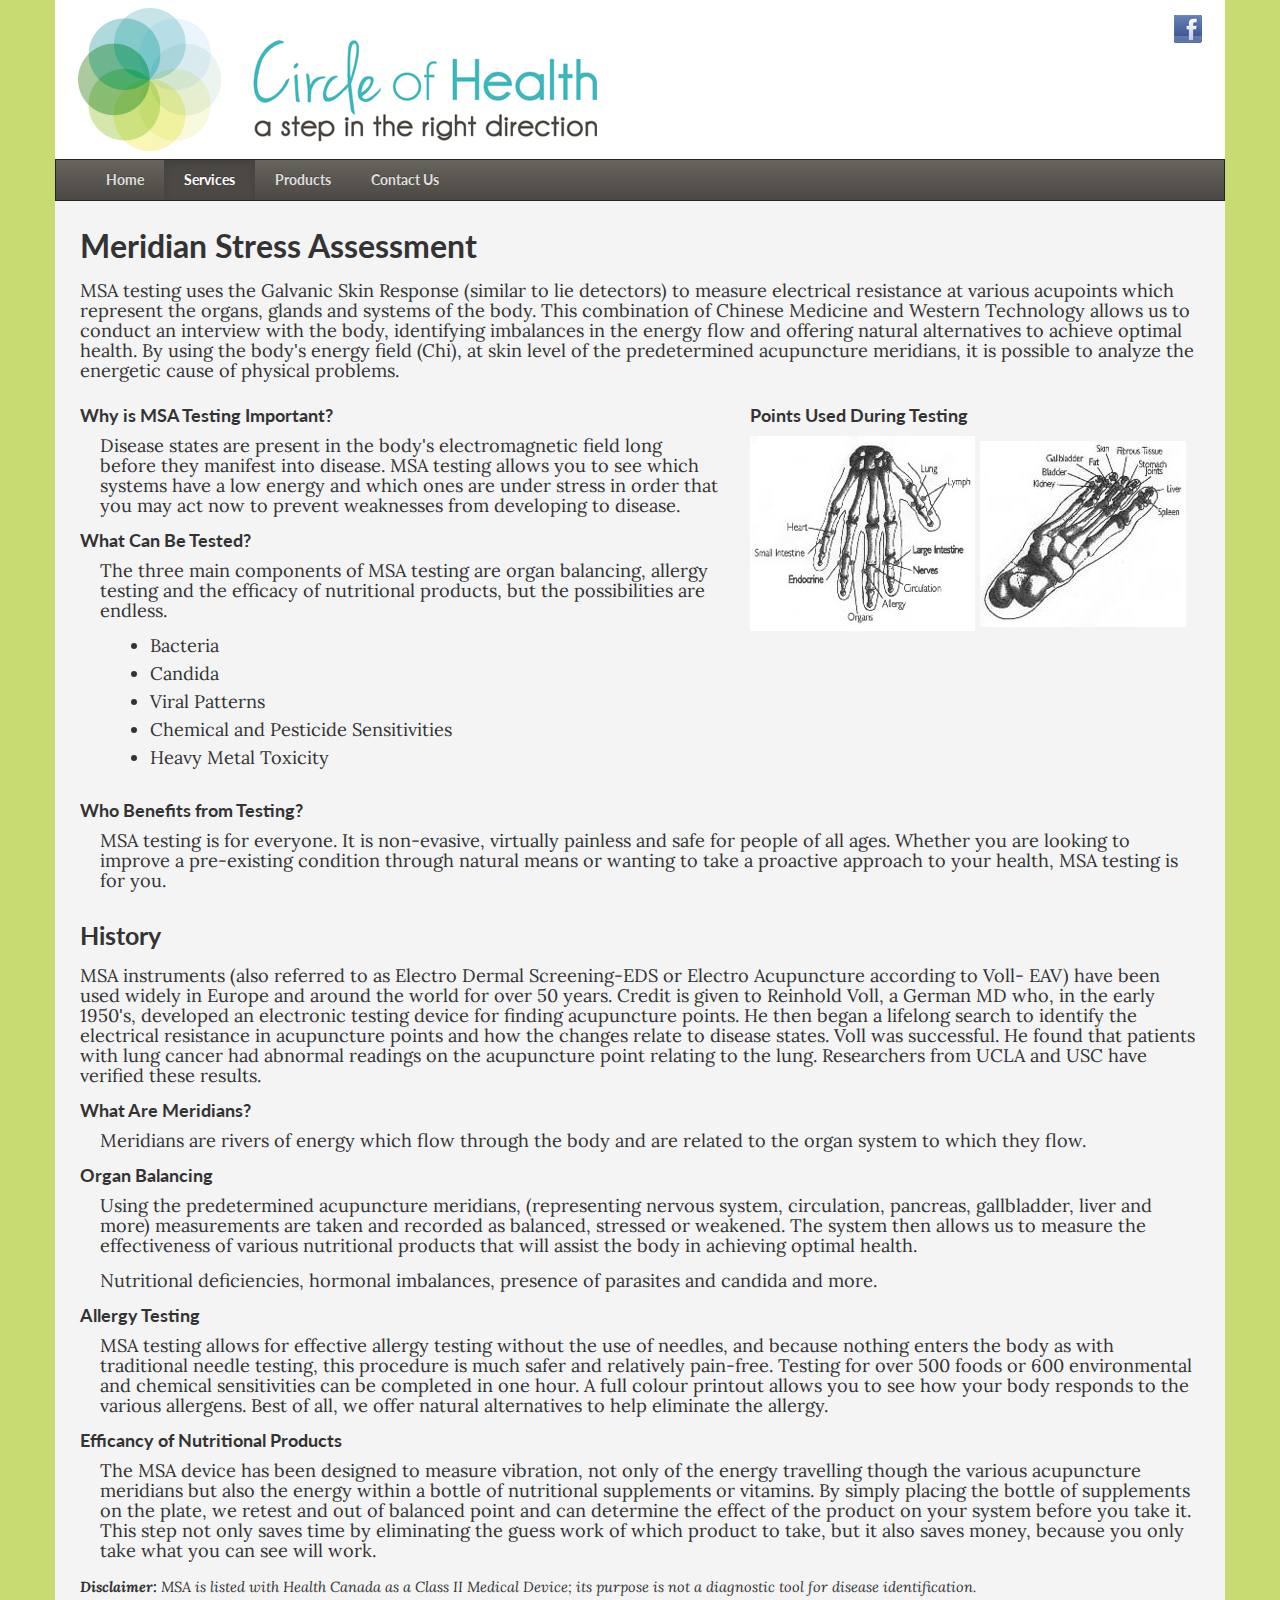
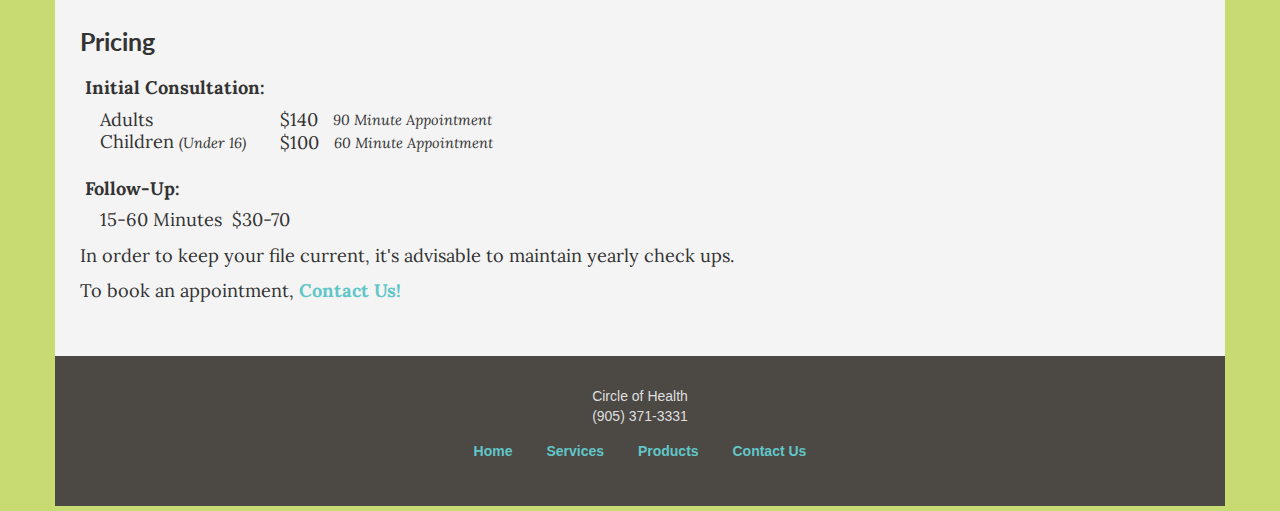
<file: services/msa.html>
<!DOCTYPE html>
<html>
<head>
	<title>Meridian Stress Assessment: Circle of Health</title>

	<meta name="viewport" content="width=device-width, initial-scale=1.0">

	<link href='http://fonts.googleapis.com/css?family=Lato|Lora|Merienda+One' rel='stylesheet' type='text/css'>

	<link href="../css/bootstrap.min.css" rel="stylesheet" media="screen">
	<link href="../css/bootstrap-responsive.min.css" rel="stylesheet" media="screen">

	<link href="../css/style.css" rel="stylesheet">
</head>	
<body>

	<div class="container">
		<div class="row-fluid">
			<div class="span12 header">
				<img src="../img/logo_main.png" id="desktop-logo">
				<img src="../img/logo_mobile.png" id="mobile-logo">

				<a href="https://www.facebook.com/cohjoanne" target="_blank">
					<img src="../img/facebook.png" class="img-facebook" alt="Like us on Facebook!">
				</a>
			</div>
		</div>

		<div class="navbar navbar-inverse">
			<div class="navbar-inner">
				<!-- Desktop menu -->
				<ul class="nav" id="desktop-menu">
					<li><a href="../index.html">Home</a></li>
					<li class="active"><a href="index.html">Services</a></li>
					<li><a href="../products/">Products</a></li>
					<li><a href="../contact.html">Contact Us</a></li>
				</ul>

				<!-- Mobile menu -->
				<div class="dropdown" id="mobile-menu">
					<a class="dropdown-toggle" data-toggle="dropdown" href="#">Menu</a>
					<ul class="dropdown-menu pull-right">
						<li><a href="../index.html">Home</a></li>
						<li class="active"><a href="index.html">Services</a></li>
						<li><a href="../products/">Products</a></li>
						<li><a href="../contact.html">Contact Us</a></li>
					</ul>
				</div>
			</div>	
		</div>

		<div class="content">
			<div class="content-padding">
				<div class="row-fluid">
					<div class="span12">
						<p>
							<h2>Meridian Stress Assessment</h2>
						</p>
						<p>
							MSA testing uses the Galvanic Skin Response (similar to lie detectors) to measure electrical resistance at various acupoints which represent the organs, glands and systems of the body. This combination of Chinese Medicine and Western Technology allows us to conduct an interview with the body, identifying imbalances in the energy flow and offering natural alternatives to achieve optimal health. By using the body's energy field (Chi), at skin level of the predetermined acupuncture meridians, it is possible to analyze the energetic cause of physical problems. 
						</p>
					</div>
				</div>
				<div class="row-fluid">
					<div class="span7">
						<h4>Why is MSA Testing Important?</h4>
						<p class="p-indent">
							Disease states are present in the body's electromagnetic field long before they manifest into disease. MSA testing allows you to see which systems have a low energy and which ones are under stress in order that you may act now to prevent weaknesses from developing to disease. 
						</p>
						<h4>What Can Be Tested?</h4>
						<p class="p-indent">
							The three main components of MSA testing are organ balancing, allergy testing and the efficacy of nutritional products, but the possibilities are endless. 
								<ul class="ul-indent">
									<li>Bacteria</li>
									<li>Candida</li>
									<li>Viral Patterns </li>
									<li>Chemical and Pesticide Sensitivities </li>
									<li>Heavy Metal Toxicity </li>
								</ul>								
						</p>
					</div>
					<div class="span5">
						<h4>Points Used During Testing</h4>
						<img src="../img/services/msa_hand.png" alt="MSA Hand Diagram">
						<img src="../img/services/msa_foot.png" alt="MSA Foot Diagram">
					</div>
				</div>
				<div class="row-fluid">
					<div class="span12">
						<h4>Who Benefits from Testing?</h4>
						<p class="p-indent">
							MSA testing is for everyone. It is non-evasive, virtually painless and safe for people of all ages. Whether you are looking to improve a pre-existing condition through natural means or wanting to take a proactive approach to your health, MSA testing is for you. 
						</p>
					</div>
				</div>

				<div class="row-fluid">
					<div class="span12">
						<h3>History</h3>
						<p>
							MSA instruments (also referred to as Electro Dermal Screening-EDS or Electro Acupuncture according to Voll- EAV) have been used widely in Europe and around the world for over 50 years. Credit is given to Reinhold Voll, a German MD who, in the early 1950's, developed an electronic testing device for finding acupuncture points. He then began a lifelong search to identify the electrical resistance in acupuncture points and how the changes relate to disease states. Voll was successful. He found that patients with lung cancer had abnormal readings on the acupuncture point relating to the lung. Researchers from UCLA and USC have verified these results. 
						</p>

						<h4>What Are Meridians?</h4>
						<p class="p-indent">
							Meridians are rivers of energy which flow through the body and are related to the organ system to which they flow. 
						</p>

						<h4>Organ Balancing</h4>
						<p class="p-indent">
							Using the predetermined acupuncture meridians, (representing nervous system, circulation, pancreas, gallbladder, liver and more) measurements are taken and recorded as balanced, stressed or weakened. The system then allows us to measure the effectiveness of various nutritional products that will assist the body in achieving optimal health. 
						</p>
						<p class="p-indent">
							Nutritional deficiencies, hormonal imbalances, presence of parasites and candida and more. 
						</p>

						<h4>Allergy Testing</h4>
						<p class="p-indent">
							MSA testing allows for effective allergy testing without the use of needles, and because nothing enters the body as with traditional needle testing, this procedure is much safer and relatively pain-free. Testing for over 500 foods or 600 environmental and chemical sensitivities can be completed in one hour. A full colour printout allows you to see how your body responds to the various allergens. Best of all, we offer natural alternatives to help eliminate the allergy. 
						</p>
						<h4>Efficancy of Nutritional Products</h4>
						<p class="p-indent">
							The MSA device has been designed to measure vibration, not only of the energy travelling though the various acupuncture meridians but also the energy within a bottle of nutritional supplements or vitamins. By simply placing the bottle of supplements on the plate, we retest and out of balanced point and can determine the effect of the product on your system before you take it. This step not only saves time by eliminating the guess work of which product to take, but it also saves money, because you only take what you can see will work.
						</p>

						<p>
							<span class="note">
								<strong>Disclaimer: </strong>MSA is listed with Health Canada as a Class II Medical Device; its purpose is not a diagnostic tool for disease identification. 
							</span>
						</p>

					</div>
				</div>


				<div class="row-fluid">
					<div class="span12">
						<h3>Pricing</h3>
						<p>
							<table style="margin-left: 0;">
								<tr>
									<td><strong>Initial Consultation:</strong></td>
								</tr>
								<tr>
									<td style="padding-left:20px; padding-top: 10px;">Adults</td>
									<td style="padding-top: 10px;">&nbsp;$140</td>
									<td style="padding-top: 10px;"><span class="note">&nbsp;90 Minute Appointment</span></td>
								</tr>
								<tr>
									<td style="padding-left:20px;">Children <span class="note">(Under&nbsp;16)</span></td>
									<td style="padding-left: 10px;">$100</td>
									<td style="padding-left: 10px;"><span class="note">60&nbsp;Minute Appointment</span></td>
								</tr>
							</table>
							<table style="margin-left: 0;">
								<tr>
									<td style="padding-top: 10px;"><strong>Follow-Up:</strong></td>
								</tr>
								<tr>
									<td style="padding-left:20px; padding-top: 10px;">15-60 Minutes</td>
									<td style="padding-top: 10px;">$30-70</td>
								</tr>
							</table>
						</p>
						<p>
							In order to keep your file current, it's advisable to maintain yearly check ups.
						</p>
					</div>
				</div>
				<div class="row-fluid">
					<div class="span12">
						<p>To book an appointment, <a href="../contact.html"> Contact Us!</a></p>
					</div>
				</div>
				
			</div>
		</div>



		<div class="row-fluid footer">
			<div class="span12 footer-padding">
				<p>Circle of Health<br/>(905) 371-3331</p>
				<p>
					<a href="../index.html" class="a-inverse">Home</a> 
					<a href="index.html" class="a-inverse">Services</a> 
					<a href="../products/" class="a-inverse">Products</a> 
					<a href="../contact.html" class="a-inverse">Contact Us</a>
				</p>
			</div>
		</div>
	</div>

<script src="../js/lib/jquery-1.11.1.min.js"></script>
<script src="../js/lib/bootstrap.min.js"></script>
<script src="../js/responsive.js"></script>
<script>
  (function(i,s,o,g,r,a,m){i['GoogleAnalyticsObject']=r;i[r]=i[r]||function(){
  (i[r].q=i[r].q||[]).push(arguments)},i[r].l=1*new Date();a=s.createElement(o),
  m=s.getElementsByTagName(o)[0];a.async=1;a.src=g;m.parentNode.insertBefore(a,m)
  })(window,document,'script','//www.google-analytics.com/analytics.js','ga');

  ga('create', 'UA-56943513-1', 'auto');
  ga('send', 'pageview');

</script>
</body>
</html>
</file>
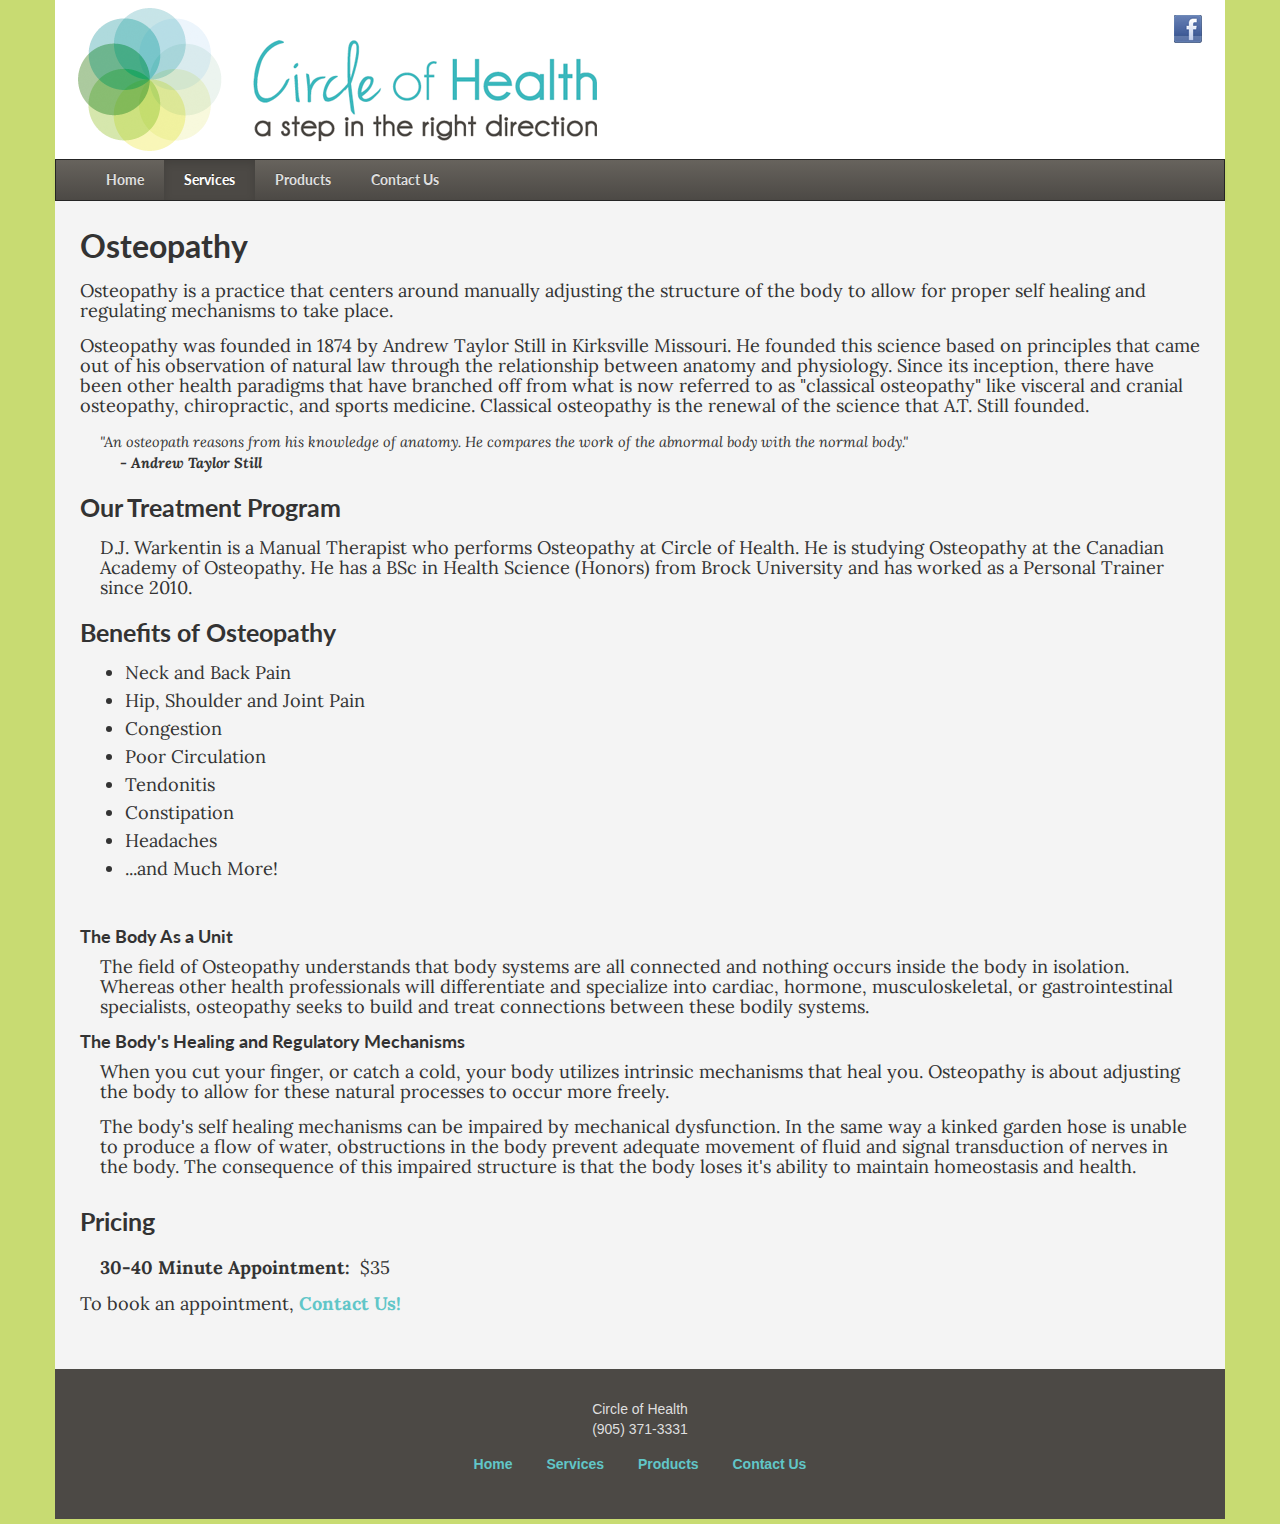
<file: services/osteopathy.html>
<!DOCTYPE html>
<html>
<head>
	<title>Osteopathy: Circle of Health</title>

	<meta name="viewport" content="width=device-width, initial-scale=1.0">

	<link href='http://fonts.googleapis.com/css?family=Lato|Lora|Merienda+One' rel='stylesheet' type='text/css'>

	<link href="../css/bootstrap.min.css" rel="stylesheet" media="screen">
	<link href="../css/bootstrap-responsive.min.css" rel="stylesheet" media="screen">

	<link href="../css/style.css" rel="stylesheet">
</head>	
<body>

	<div class="container">
		<div class="row-fluid">
			<div class="span12 header">
				<img src="../img/logo_main.png" id="desktop-logo">
				<img src="../img/logo_mobile.png" id="mobile-logo">

				<a href="https://www.facebook.com/cohjoanne" target="_blank">
					<img src="../img/facebook.png" class="img-facebook" alt="Like us on Facebook!">
				</a>
			</div>
		</div>

		<div class="navbar navbar-inverse">
			<div class="navbar-inner">
				<!-- Desktop menu -->
				<ul class="nav" id="desktop-menu">
					<li><a href="../index.html">Home</a></li>
					<li class="active"><a href="index.html">Services</a></li>
					<li><a href="../products/">Products</a></li>
					<li><a href="../contact.html">Contact Us</a></li>
				</ul>

				<!-- Mobile menu -->
				<div class="dropdown" id="mobile-menu">
					<a class="dropdown-toggle" data-toggle="dropdown" href="#">Menu</a>
					<ul class="dropdown-menu pull-right">
						<li><a href="../index.html">Home</a></li>
						<li class="active"><a href="index.html">Services</a></li>
						<li><a href="../products/">Products</a></li>
						<li><a href="../contact.html">Contact Us</a></li>
					</ul>
				</div>
			</div>	
		</div>

		<div class="content">
			<div class="content-padding">
				<div class="row-fluid">
					<div class="span12">
						<p>
							<h2>Osteopathy</h2>
						</p>
						<p>
							Osteopathy is a practice that centers around manually adjusting the structure of the body to allow for proper self healing and regulating mechanisms to take place.
						</p>
						<p>
							Osteopathy was founded in 1874 by Andrew Taylor Still in Kirksville Missouri.  He founded this science based on principles that came out of his observation of natural law through the relationship between anatomy and physiology.   Since its inception, there have been other health paradigms that have branched off from what is now referred to as "classical osteopathy" like visceral and cranial osteopathy, chiropractic, and sports medicine.   Classical osteopathy is the renewal of the science that A.T. Still founded.
						</p>
						<p class="p-indent">
							<span class="note">"An osteopath reasons from his knowledge of anatomy.   He compares the work of the abnormal body with the normal body."
							<br/><strong style="margin-left: 20px">- Andrew Taylor Still</strong>
							</span>

						</p>


						<h3>Our Treatment Program</h3>
						<p class="p-indent">
							D.J. Warkentin is a Manual Therapist who performs Osteopathy at Circle of Health. He is studying Osteopathy at the Canadian Academy of Osteopathy. He has a BSc in Health Science (Honors) from Brock University and has worked as a Personal Trainer since 2010.
						</p>

						<h3>Benefits of Osteopathy</h3>
						<ul class="ul-padding">
							<li>Neck and Back Pain</li>
							<li>Hip, Shoulder and Joint Pain</li>
							<li>Congestion</li>
							<li>Poor Circulation</li>
							<li>Tendonitis</li>
							<li>Constipation</li>
							<li>Headaches</li>
							<li>...and Much More!</li>
						</ul>
					</div>
				</div>

				<div class="row-fluid">
					<div class="span12" style="padding-top: 20px">
						<h4>The Body As a Unit</h4>
						<p class="p-indent">
							The field of Osteopathy understands that body systems are all connected and nothing occurs inside the body in isolation.  Whereas other health professionals will differentiate and specialize into cardiac, hormone, musculoskeletal, or gastrointestinal specialists, osteopathy seeks to build and treat connections between these bodily systems.
						</p>
						<h4>The Body's Healing and Regulatory Mechanisms</h4>
						<p class="p-indent">
							When you cut your finger, or catch a cold, your body utilizes intrinsic mechanisms that heal you.  Osteopathy is about adjusting the body to allow for these natural processes to occur more freely.
						</p>
						<p class="p-indent">
							The body's self healing mechanisms can be impaired by mechanical dysfunction.  In the same way a kinked garden hose is unable to produce a flow of water, obstructions in the body prevent adequate movement of fluid and signal transduction of nerves in the body.  The consequence of this impaired structure is that the body loses it's ability to maintain homeostasis and health.
						</p>
					</div>
				</div>
				<div class="row-fluid">
					<div class="span12">
						<h3>Pricing</h3>
						<p>
							<table>
								<tr>
									<td><strong>30-40 Minute Appointment: </strong></td>
									<td>$35</td>
								</tr>
							</table>
						</p>
					</div>
				</div>


				<div class="row-fluid">
					<div class="span12">
						<p>To book an appointment, <a href="../contact.html"> Contact Us!</a></p>
					</div>
				</div>

			</div>
		</div>



		<div class="row-fluid footer">
			<div class="span12 footer-padding">
				<p>Circle of Health<br/>(905) 371-3331</p>
				<p>
					<a href="../index.html" class="a-inverse">Home</a> 
					<a href="index.html" class="a-inverse">Services</a> 
					<a href="../products/" class="a-inverse">Products</a> 
					<a href="../contact.html" class="a-inverse">Contact Us</a>
				</p>
			</div>
		</div>
	</div>

<script src="../js/lib/jquery-1.11.1.min.js"></script>
<script src="../js/lib/bootstrap.min.js"></script>
<script src="../js/responsive.js"></script>
<script>
  (function(i,s,o,g,r,a,m){i['GoogleAnalyticsObject']=r;i[r]=i[r]||function(){
  (i[r].q=i[r].q||[]).push(arguments)},i[r].l=1*new Date();a=s.createElement(o),
  m=s.getElementsByTagName(o)[0];a.async=1;a.src=g;m.parentNode.insertBefore(a,m)
  })(window,document,'script','//www.google-analytics.com/analytics.js','ga');

  ga('create', 'UA-56943513-1', 'auto');
  ga('send', 'pageview');

</script>
</body>
</html>
</file>
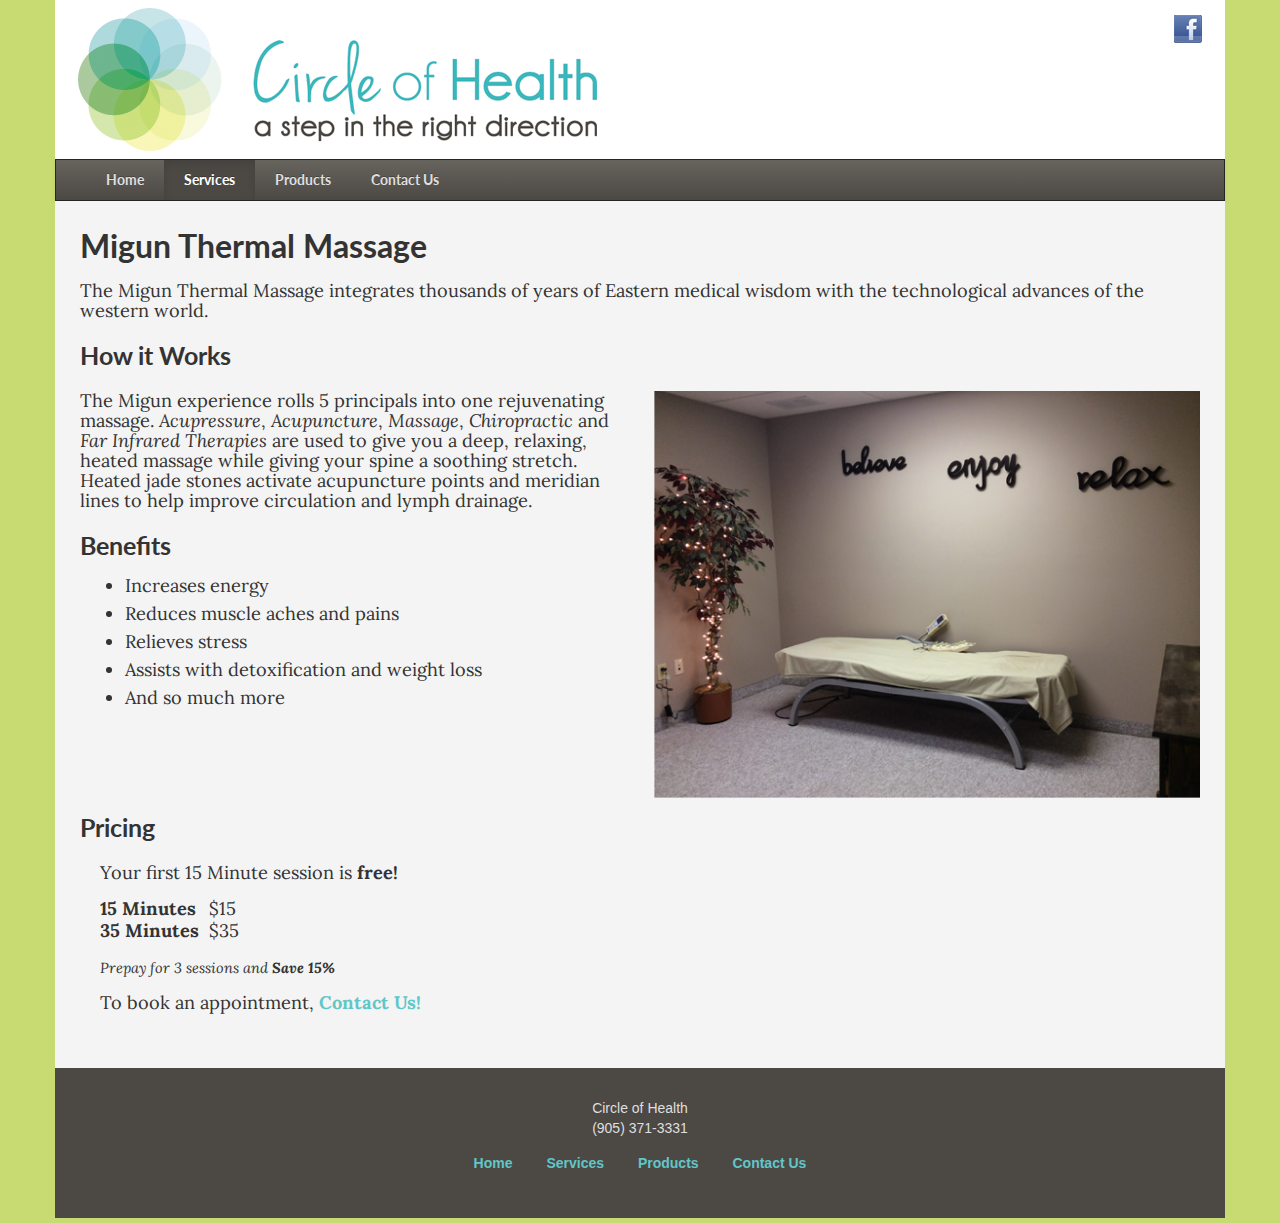
<file: services/other.html>
<!DOCTYPE html>
<html>
<head>
	<title>Other Services: Circle of Health</title>

	<meta name="viewport" content="width=device-width, initial-scale=1.0">

	<link href='http://fonts.googleapis.com/css?family=Lato|Lora|Merienda+One' rel='stylesheet' type='text/css'>

	<link href="../css/bootstrap.min.css" rel="stylesheet" media="screen">
	<link href="../css/bootstrap-responsive.min.css" rel="stylesheet" media="screen">

	<link href="../css/style.css" rel="stylesheet">
</head>	
<body>

	<div class="container">
		<div class="row-fluid">
			<div class="span12 header">
				<img src="../img/logo_main.png" id="desktop-logo">
				<img src="../img/logo_mobile.png" id="mobile-logo">

				<a href="https://www.facebook.com/cohjoanne" target="_blank">
					<img src="../img/facebook.png" class="img-facebook" alt="Like us on Facebook!">
				</a>
			</div>
		</div>

		<div class="navbar navbar-inverse">
			<div class="navbar-inner">
				<!-- Desktop menu -->
				<ul class="nav" id="desktop-menu">
					<li><a href="../index.html">Home</a></li>
					<li class="active"><a href="index.html">Services</a></li>
					<li><a href="../products/">Products</a></li>
					<li><a href="../contact.html">Contact Us</a></li>
				</ul>

				<!-- Mobile menu -->
				<div class="dropdown" id="mobile-menu">
					<a class="dropdown-toggle" data-toggle="dropdown" href="#">Menu</a>
					<ul class="dropdown-menu pull-right">
						<li><a href="../index.html">Home</a></li>
						<li class="active"><a href="index.html">Services</a></li>
						<li><a href="../products/">Products</a></li>
						<li><a href="../contact.html">Contact Us</a></li>
					</ul>
				</div>
			</div>	
		</div>

		<div class="content">
			<div class="content-padding">
				<!--
				<div class="row-fluid">
					<div class="span12">
						<p>
							<h2>Ion Foot Detox</h2>
						</p>
						<p>
							ION Foot Detoxification is an efficient way to detoxify the entire body, supplying an energy source needed to heal itself faster, as it strengthens vital organs and the immune system to ward off life threatening diseases.
						</p>
						<p><h3>How it Works</h3></p>
					</div>
				</div>
				<div class="row-fluid">
					<div class="span6">
						<p>
							Toxins disrupt normal body functions by changing the structure and function of the cells.   When cells are not functioning efficiently, the immune system can get overloaded.  Symptoms such as hormone imbalances, flu-like aches and pains, poor nutrient absorption, constipation, poor digestion, fatigue, poor circulation, headaches, edema are associated with toxic build up in the body.
						</p>
						<p>
							The "boost" or energy the body receives from the ion water module allows this detoxification process to occur through the pores of the feet.  It also allows the body to repair and heal.
						</p>
						<p class="p-indent">
							<span class="note">"The principle of the iGen Ion Detoxification system is to use the micro current to facilitate the movement or transfer of ions and negative charge of cells.  This painless, non-invasive micro current opens up the pathways to the vital ion channels."  <strong>-iGen Handbook</strong></span>
						</p>
						<p>
					</div>
					<div class="span6">
						<img src="../img/services/foot_detox.png" alt=""/>	
					</div>
				</div>
				<div class="row-fluid">
					<div class="span12">
						</p>
						<h3>Benefits</h3>
						<ul class="ul-padding">
							<li>Reduced Arthritic Pain</li>
							<li>Improved Sleep</li>
							<li>Incresed Energy</li>
							<li>Decrease of PMS Symptoms</li>
							<li>Reduction of Headaches and Migranes</li>
							<li>Improved Circulation</li>
							<li>Improved Liver and Kidney Function</li>
							<li>Mercury and Metal Detox</li>
							<li>Improvements with Skin Problems</li>
						</ul>	
					</div>
				</div>
			

				<div class="row-fluid">
					<div class="span12">
						<h3>Pricing</h3>
						<p>
							<table>
								<tr>
									<td><strong>1 Session</strong></td>
									<td>$30</td>
								</tr>
								<tr>
									<td><strong>5 Sessions</strong></td>
									<td>$125</td>
								</tr>
								<tr>
									<td><strong>10 Sessions</strong></td>
									<td>$200</td>
								</tr>
							</table>
						</p>
						<p class="p-indent">
							<span class="note">Each session is <strong>30 minutes</strong> in length</span>
						</p>
					</div>
				</div>
				<div class="row-fluid">
					<div class="span12">
						<p class="p-indent">To book an appointment, <a href="../contact.html"> Contact Us!</a></p>
					</div>
				</div>

				<hr/>
			-->

				<div class="row-fluid"> 
					<div class="span12">
						<p>
							<h2>Migun Thermal Massage</h2>
						</p>
						<p>
							The Migun Thermal Massage integrates thousands of years of Eastern medical wisdom with the technological advances of the western world.
						</p>
						<p>
							<h3>How it Works</h3>
						</p>
					</div>
				</div>
				<div class="row-fluid"> 
					<div class="span6">
						<p>
							The Migun experience rolls 5 principals into one rejuvenating massage.
							<em>Acupressure</em>, <em>Acupuncture</em>, <em>Massage</em>, <em>Chiropractic</em> and <em>Far Infrared Therapies</em> are used to give you a deep, relaxing, heated massage while giving your spine a  soothing stretch.   Heated jade stones activate acupuncture points and meridian lines to help improve circulation and lymph drainage.
						</p>

						<h3>Benefits</h3>
						<ul class="ul-padding">
							<li>Increases energy</li>
							<li>Reduces muscle aches and pains</li>
							<li>Relieves stress</li>
							<li>Assists with detoxification and weight loss</li>
							<li>And so much more</li>
						</ul>	
					</div>
					<div class="span6">
						<img src="../img/services/massage_bed_lg.png" alt=""/>	
					</div>
				</div>

				<div class="row-fluid">
					<div class="span12">
						<h3>Pricing</h3>
						<p>
							<p class="p-indent">Your first 15 Minute session is <strong>free!</strong></p>
							<table>
								<tr>
									<td><strong>15 Minutes</strong></td>
									<td>$15</td>
								</tr>
								<tr>
									<td><strong>35 Minutes</strong></td>
									<td>$35</td>
								</tr>
							</table>
						</p>
						<p class="p-indent">
							<span class="note">Prepay for 3 sessions and <strong>Save 15%</strong></span>
						</p>
					</div>
				</div>
				<div class="row-fluid">
					<div class="span12">
						<p class="p-indent">To book an appointment, <a href="../contact.html"> Contact Us!</a></p>
					</div>
				</div>

			</div>
		</div>



		<div class="row-fluid footer">
			<div class="span12 footer-padding">
				<p>Circle of Health<br/>
					(905) 371-3331</p>
				<p>
					<a href="../index.html" class="a-inverse">Home</a> 
					<a href="index.html" class="a-inverse">Services</a> 
					<a href="../products/" class="a-inverse">Products</a> 
					<a href="../contact.html" class="a-inverse">Contact Us</a>
				</p>
			</div>
		</div>
	</div>

<script src="../js/lib/jquery-1.11.1.min.js"></script>
<script src="../js/lib/bootstrap.min.js"></script>
<script src="../js/responsive.js"></script>
<script>
  (function(i,s,o,g,r,a,m){i['GoogleAnalyticsObject']=r;i[r]=i[r]||function(){
  (i[r].q=i[r].q||[]).push(arguments)},i[r].l=1*new Date();a=s.createElement(o),
  m=s.getElementsByTagName(o)[0];a.async=1;a.src=g;m.parentNode.insertBefore(a,m)
  })(window,document,'script','//www.google-analytics.com/analytics.js','ga');

  ga('create', 'UA-56943513-1', 'auto');
  ga('send', 'pageview');

</script>
</body>
</html>
</file>
<file: css/style.css>
p{margin-bottom:15px}a{color:#61c6c8;font-weight:700;text-decoration:none}a:visited{color:#41ae89;text-decoration:none}a:active{color:#41ae89;text-decoration:none}a:hover{color:#87d4d5;text-decoration:none}.a-inverse{padding:0 15px}body{background:#c8db72}hr{border-color:#4c4945}h1{font-family:'Merienda One',cursive}h2,h3,h4{font-family:Lato,sans-serif}table{margin-top:15px;margin-left:15px}td{padding:1px 5px}li{padding-bottom:8px}.nav li{padding-bottom:0}.dropdown{padding:9px 6px;font-size:1.2em;float:right}.dropdown a{color:#dfdfdf}.p-indent{margin-left:20px}.ul-indent{margin-left:70px}.ul-padding{padding-left:20px}.service-pane{margin-top:15px;padding:0}.service-pane-top{padding:5px 15px;color:#f4f4f4}.service-pane-top img{padding-bottom:10px;padding-top:10px;display:block;margin:auto}.blueDark{background-color:#396e6f}.blue{background-color:#40b4b6}.green{background-color:#41ae89}.sage{background-color:#89bb76}.brown{background-color:#4c4945}.service-pane-top:hover{padding:5px 15px;background-color:#4c4945;color:#dfdfdf}.service-pane-bottom:hover+.service-pane-top{height:200px;padding:5px 15px;background-color:#dfdfdf;color:#4c4945}.service-pane-bottom{padding:15px;font-size:.75em;background-color:#c4c0b5;text-align:center}.header{padding:0 15px;color:#333;background-color:#fff}.content{min-height:500px;padding-bottom:30px;background-color:#f4f4f4;font-size:1.3em;font-family:Lora,serif}.content-padding{padding:10px 25px}.footer-padding{padding:30px}.footer{display:inline-block;text-align:center;min-height:100px;background-color:#4c4945;color:#dfdfdf}.company{background:#4c4945;color:#dfdfdf;font-size:.8em;padding:10px;margin-bottom:15px;min-height:151px}.product{background:#4c4945;color:#dfdfdf;font-size:.8em;padding:10px;margin-bottom:15px;min-height:141px}.company img{float:left;margin-right:10px;padding-bottom:10px}.product img{float:left;margin-right:10px;width:123px;height:141px;padding-bottom:10px}.navbar{margin:0}.navbar-inner{font-family:Lato,sans-serif;padding-left:30px;border-radius:0!important;-moz-border-radius:0!important;-webkit-border-radius:0!important}.dropdown{padding:9px 6px}.img-facebook{margin:15px 8px;float:right}.note{font-size:.8em;font-style:italic}
</file>
